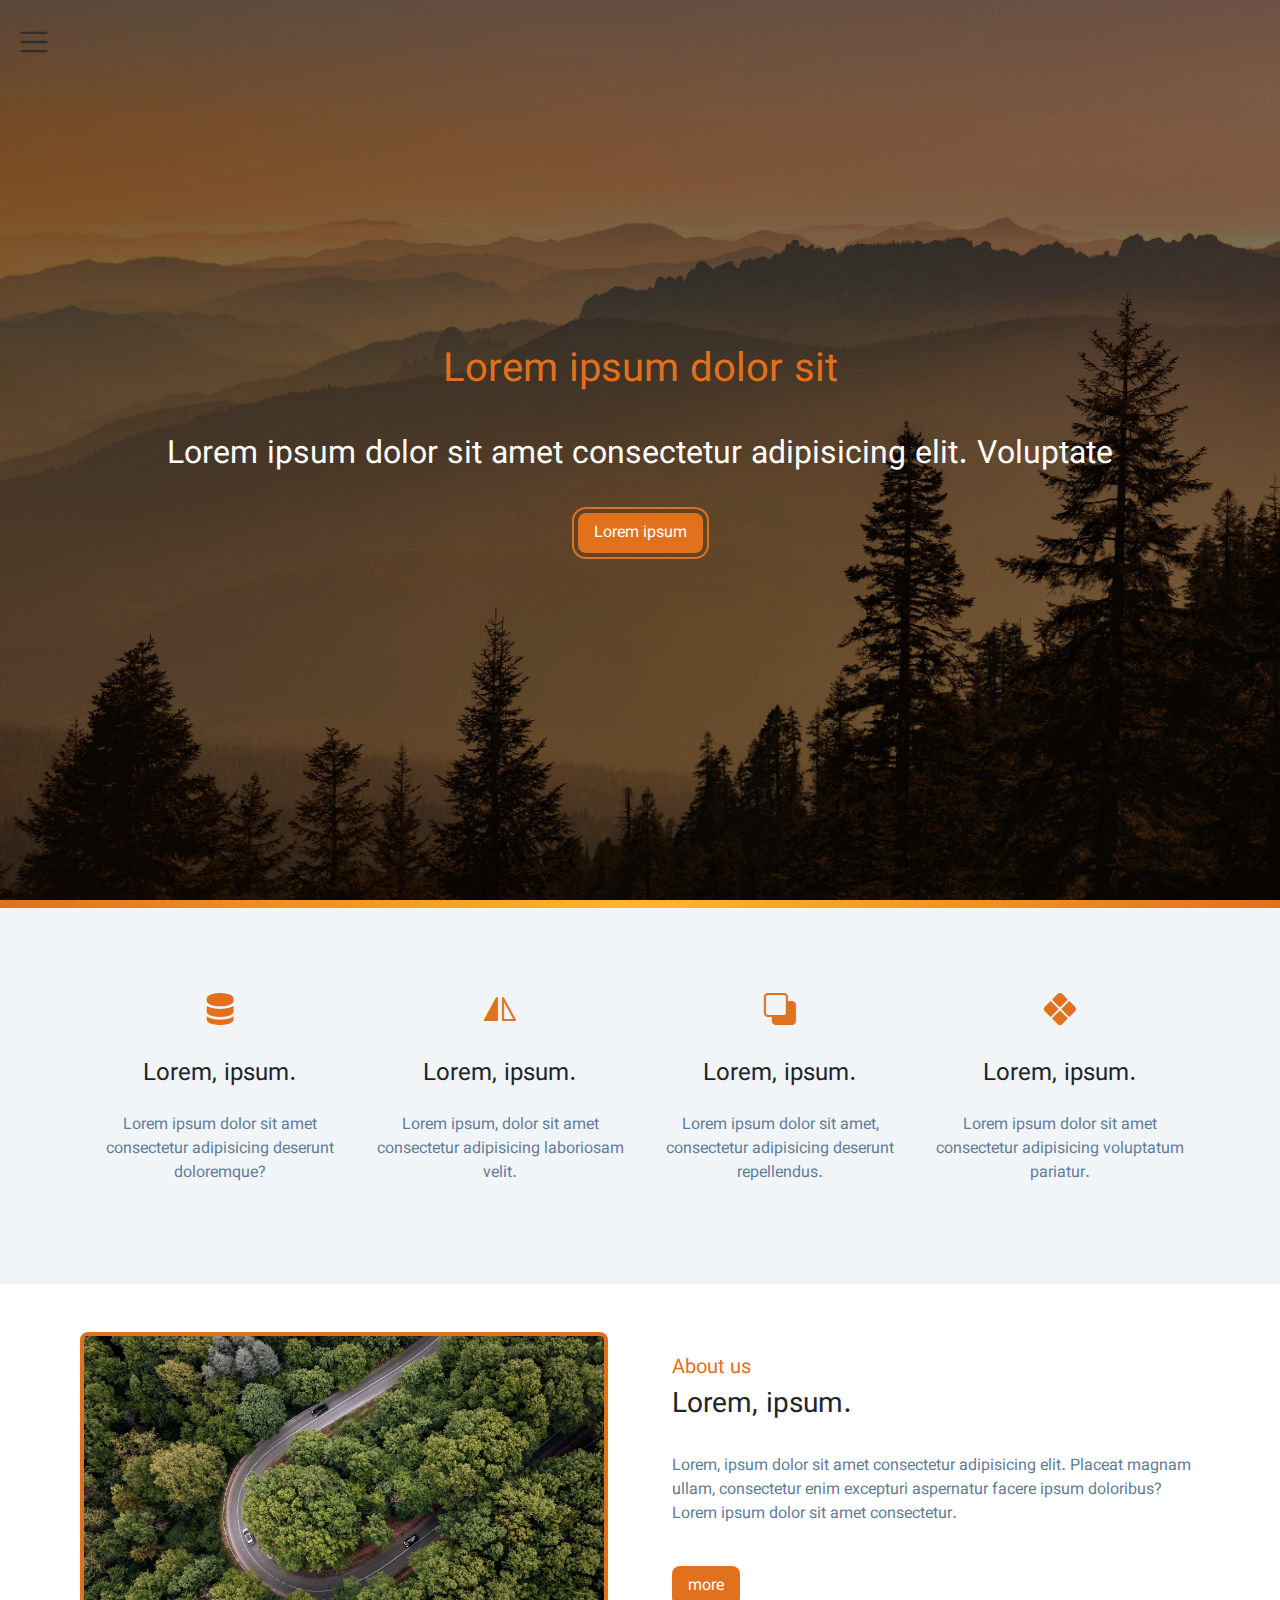
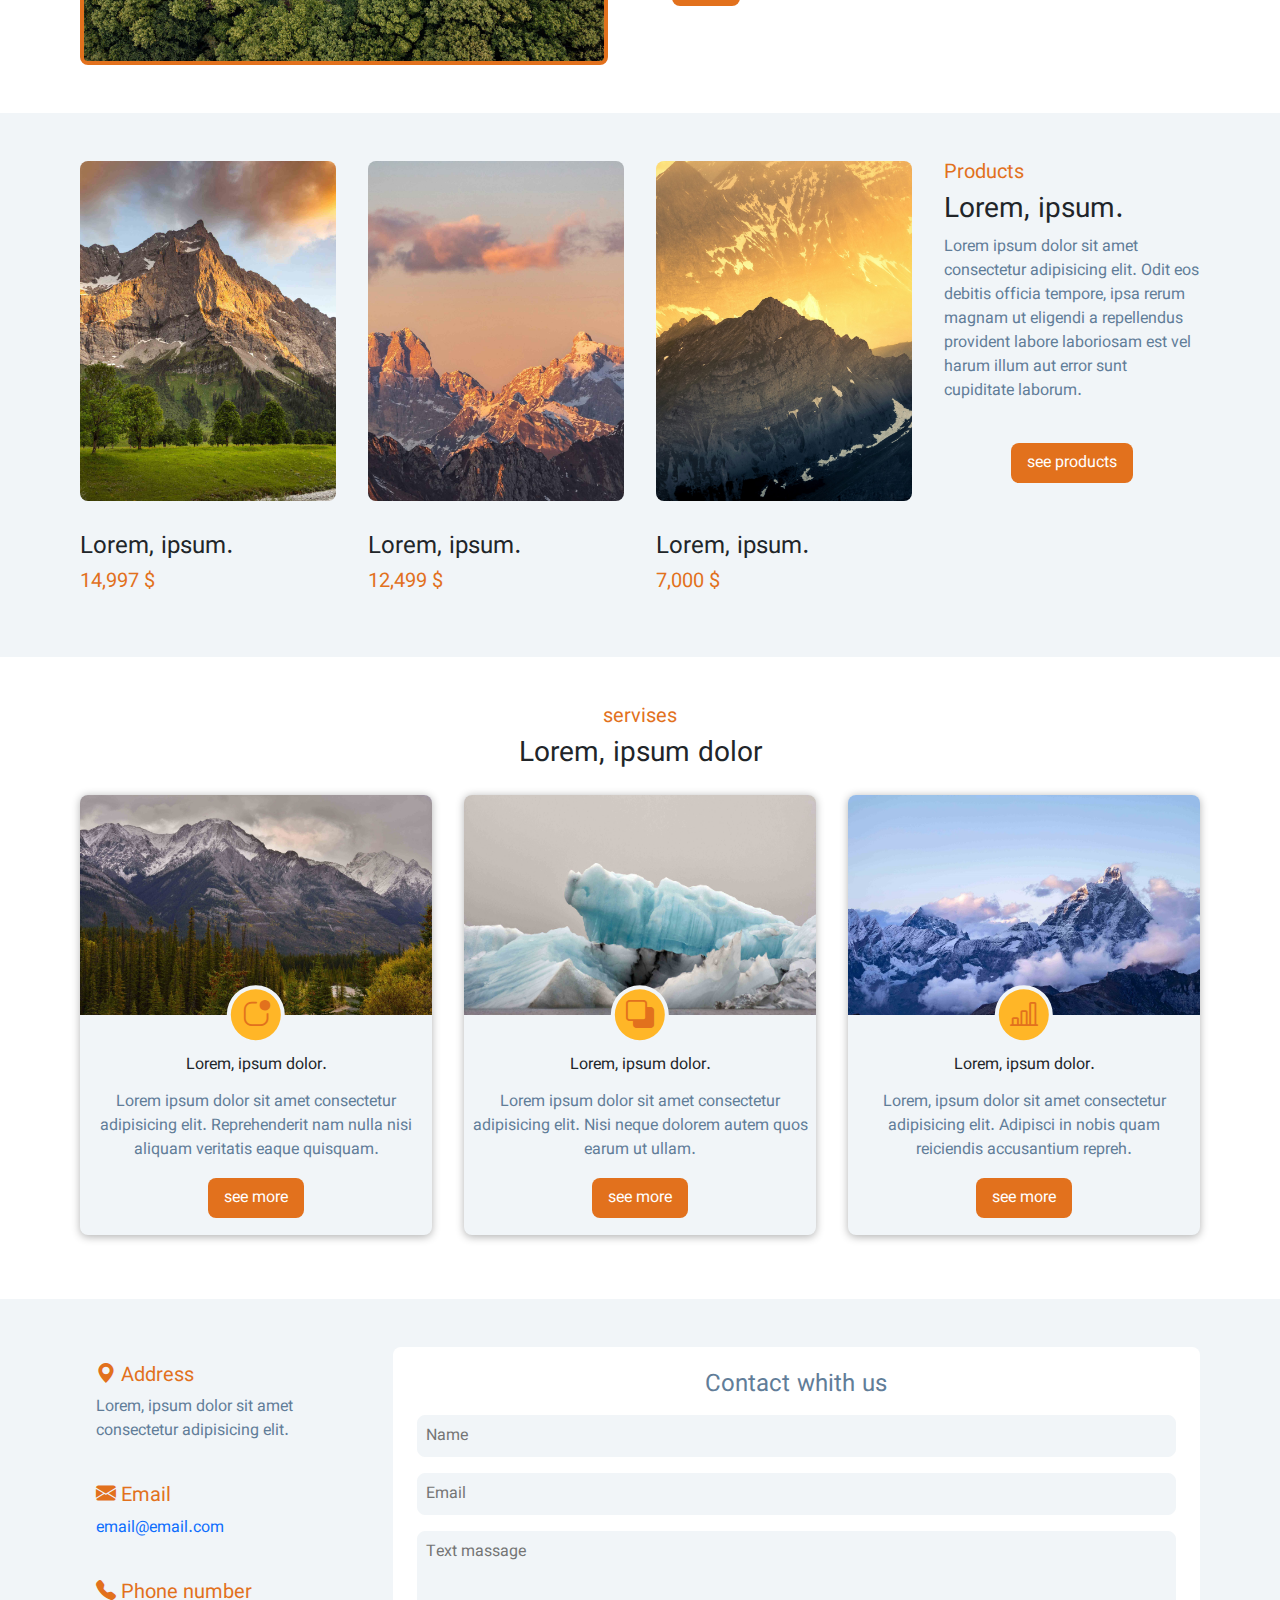
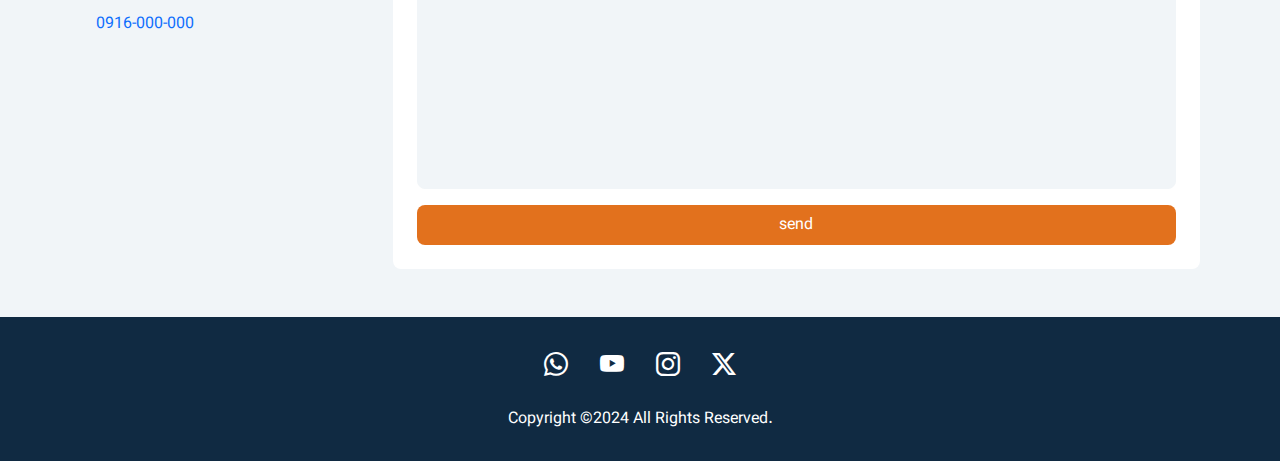
<file: index.html>
<!DOCTYPE html>
<html lang="en">
    <head>
        <meta charset="UTF-8" />
        <meta name="viewport" content="width=device-width, initial-scale=0.6" />
        <meta name="author" content="Hossein-Noor-Ramsis" />
        
        <title>Home</title>

        <link
            href="https://cdn.jsdelivr.net/npm/bootstrap@5.3.3/dist/css/bootstrap.min.css"
            rel="stylesheet"
            integrity="sha384-QWTKZyjpPEjISv5WaRU9OFeRpok6YctnYmDr5pNlyT2bRjXh0JMhjY6hW+ALEwIH"
            crossorigin="anonymous"
        />
        <link
            rel="stylesheet"
            href="https://cdn.jsdelivr.net/npm/bootstrap-icons@1.11.3/font/bootstrap-icons.min.css"
        />
        <link rel="stylesheet" href="Style/Scss/import.css" />
    </head>
    <body>
        <header>
            <section class="navbar">
                <nav class="">
                    <ul class="navbar-nav">
                        <li class="nav-item dropdown">
                            <span class="btn navbar-toggler-icon" data-bs-toggle="dropdown"> </span>
                            <ul class="dropdown-menu">
                                <li>
                                    <a href="index.html" class="dropdown-item nav-link">
                                        <i class="bi bi-house-fill"></i></i> Home
                                    </a>
                                </li>
                                <li>
                                    <a href="about.html" class="dropdown-item nav-link">
                                        <i class="bi bi-info-circle-fill"></i> About us
                                    </a>
                                </li>
                                <li>
                                    <a href="products.html" class="dropdown-item nav-link">
                                        <i class="bi bi-bag-check-fill"></i> Products
                                    </a>
                                </li>
                                <li>
                                    <a href="servises.html" class="dropdown-item nav-link">
                                        <i class="bi bi-box-seam-fill"></i> Servises
                                    </a>
                                </li>
                                <li>
                                    <a href="contact.html" class="dropdown-item nav-link">
                                        <i class="bi bi-chat-left-text-fill"></i> Contact whith us
                                    </a>
                                </li>
                            </ul>
                        </li>
                    </ul>
                </nav>
            </section>

            <section class="slider">
                <div class="content">
                    <h1>Lorem ipsum dolor sit</h1>
                    <h2>Lorem ipsum dolor sit amet consectetur adipisicing elit. Voluptate</h2>
                    <span><button class="">Lorem ipsum</button></span>
                </div>

                <div class="divider"></div>
            </section>
        </header>
        <main>
            <section class="items">
                <div class="item">
                    <i class="bi bi-server"></i>
                    <h4>Lorem, ipsum.</h4>
                    <p>Lorem ipsum dolor sit amet consectetur adipisicing deserunt doloremque?</p>
                </div>

                <div class="item">
                    <i class="bi bi-symmetry-vertical"></i>
                    <h4>Lorem, ipsum.</h4>
                    <p>Lorem ipsum, dolor sit amet consectetur adipisicing laboriosam velit.</p>
                </div>

                <div class="item">
                    <i class="bi bi-back"></i>
                    <h4>Lorem, ipsum.</h4>
                    <p>Lorem ipsum dolor sit amet, consectetur adipisicing deserunt repellendus.</p>
                </div>

                <div class="item">
                    <i class="bi bi-x-diamond-fill"></i>
                    <h4>Lorem, ipsum.</h4>
                    <p>Lorem ipsum dolor sit amet consectetur adipisicing voluptatum pariatur.</p>
                </div>
            </section>

            <section class="about">
                <div class="image">
                    <img src="./Source/Home/Image/about.jpg" alt="about-picture" />
                </div>
                <div class="content">
                    <br />
                    <h5>About us</h5>
                    <h3>Lorem, ipsum.</h3>
                    <br />
                    <p>
                        Lorem, ipsum dolor sit amet consectetur adipisicing elit. Placeat magnam
                        ullam, consectetur enim excepturi aspernatur facere ipsum doloribus?
                        <br />
                        Lorem ipsum dolor sit amet consectetur.
                    </p>
                    <br />
                    <a href="about.html"><button>more</button></a>
                </div>
            </section>

            <section class="products">
                <div class="product">
                    <div class="info">
                        <h5>Products</h5>
                        <h3>Lorem, ipsum.</h3>
                        <p>
                            Lorem ipsum dolor sit amet consectetur adipisicing elit. Odit eos
                            debitis officia tempore, ipsa rerum magnam ut eligendi a repellendus
                            provident labore laboriosam est vel harum illum aut error sunt
                            cupiditate laborum.
                        </p>
                        <br />
                        <a href="products.html"><button>see products</button></a>
                    </div>
                </div>

                <div class="product">
                    <div class="image">
                        <img src="./Source/Home/Image/product1 (Custom).jpg" alt="product1" />
                    </div>
                    <h4>Lorem, ipsum.</h4>
                    <h5>7,000 $</h5>
                    <br />
                </div>

                <div class="product">
                    <div class="image">
                        <img src="./Source/Home/Image/product2 (Custom).jpg" alt="product2" />
                    </div>
                    <h4>Lorem, ipsum.</h4>
                    <h5>12,499 $</h5>
                    <br />
                </div>

                <div class="product">
                    <div class="image">
                        <img src="./Source/Home/Image/product3 (Custom).jpg" alt="product3" />
                    </div>
                    <h4>Lorem, ipsum.</h4>
                    <h5>14,997 $</h5>
                    <br />
                </div>
            </section>

            <section class="servises">
                <div class="info">
                    <h5>servises</h5>
                    <h3>Lorem, ipsum dolor</h3>
                </div>

                <div class="pack">
                    <div class="servise">
                        <div>
                            <img src="./Source/Home/Image/servise1 (Custom).jpg" alt="servise1" />
                        </div>
                        <div>
                            <h6>Lorem, ipsum dolor.</h6>
                            <p>
                                Lorem ipsum dolor sit amet consectetur adipisicing elit.
                                Reprehenderit nam nulla nisi aliquam veritatis eaque quisquam.
                            </p>
                            <button>see more</button>
                            <span class="bi bi-app-indicator"></span>
                        </div>
                    </div>

                    <div class="servise">
                        <div>
                            <img src="./Source/Home/Image/servise2 (Custom).jpg" alt="servise2" />
                        </div>
                        <div>
                            <h6>Lorem, ipsum dolor.</h6>
                            <p>
                                Lorem ipsum dolor sit amet consectetur adipisicing elit. Nisi neque
                                dolorem autem quos earum ut ullam.
                            </p>
                            <button>see more</button>
                            <span class="bi bi-back"></span>
                        </div>
                    </div>

                    <div class="servise">
                        <div>
                            <img src="./Source/Home/Image/servise3 (Custom).jpg" alt="servise3" />
                        </div>
                        <div>
                            <h6>Lorem, ipsum dolor.</h6>
                            <p>
                                Lorem, ipsum dolor sit amet consectetur adipisicing elit. Adipisci
                                in nobis quam reiciendis accusantium repreh.
                            </p>
                            <button>see more</button>
                            <span class="bi bi-bar-chart-line"></span>
                        </div>
                    </div>
                </div>
            </section>

            <section class="contact">
                <div class="info">
                    <div>
                        <h5><i class="bi bi-geo-alt-fill"> </i>Address</h5>
                        <p>Lorem, ipsum dolor sit amet consectetur adipisicing elit.</p>
                        <br />
                    </div>
                    <div>
                        <h5><i class="bi bi-envelope-fill"> </i>Email</h5>
                        <p><a href="mailto:email@email.com">email@email.com</a></p>
                        <br />
                    </div>
                    <div>
                        <h5><i class="bi bi-telephone-fill"> </i>Phone number</h5>
                        <p><a href="tel:0916-000-000">0916-000-000</a></p>
                        <br />
                    </div>
                </div>

                <div class="massage">
                    <h4>Contact whith us</h4>
                    <input type="text" placeholder="Name" />
                    <input type="email" placeholder="Email" />
                    <textarea
                        name=""
                        id=""
                        cols="30"
                        rows="10"
                        placeholder="Text massage"
                    ></textarea>
                    <input id="button" type="submit" value="send" />
                </div>
            </section>
        </main>
        <footer>
            <section class="center">
                <div class="social-media">
                    <a href=""><i class="bi bi-whatsapp"></i></a>
                    <a href=""> <i class="bi bi-youtube"></i></a>
                    <a href=""> <i class="bi bi-instagram"></i></a>
                    <a href=""> <i class="bi bi-twitter-x"></i></a>
                </div>

                <div class="copy-right"><h6>Copyright ©2024 All Rights Reserved.</h6></div>
            </section>
        </footer>
        <script
            src="https://cdn.jsdelivr.net/npm/bootstrap@5.3.3/dist/js/bootstrap.bundle.min.js"
            integrity="sha384-YvpcrYf0tY3lHB60NNkmXc5s9fDVZLESaAA55NDzOxhy9GkcIdslK1eN7N6jIeHz"
            crossorigin="anonymous"
        ></script>
        <script src="./JavaScript/Home/script.js"></script>
    </body>
</html>
</file>
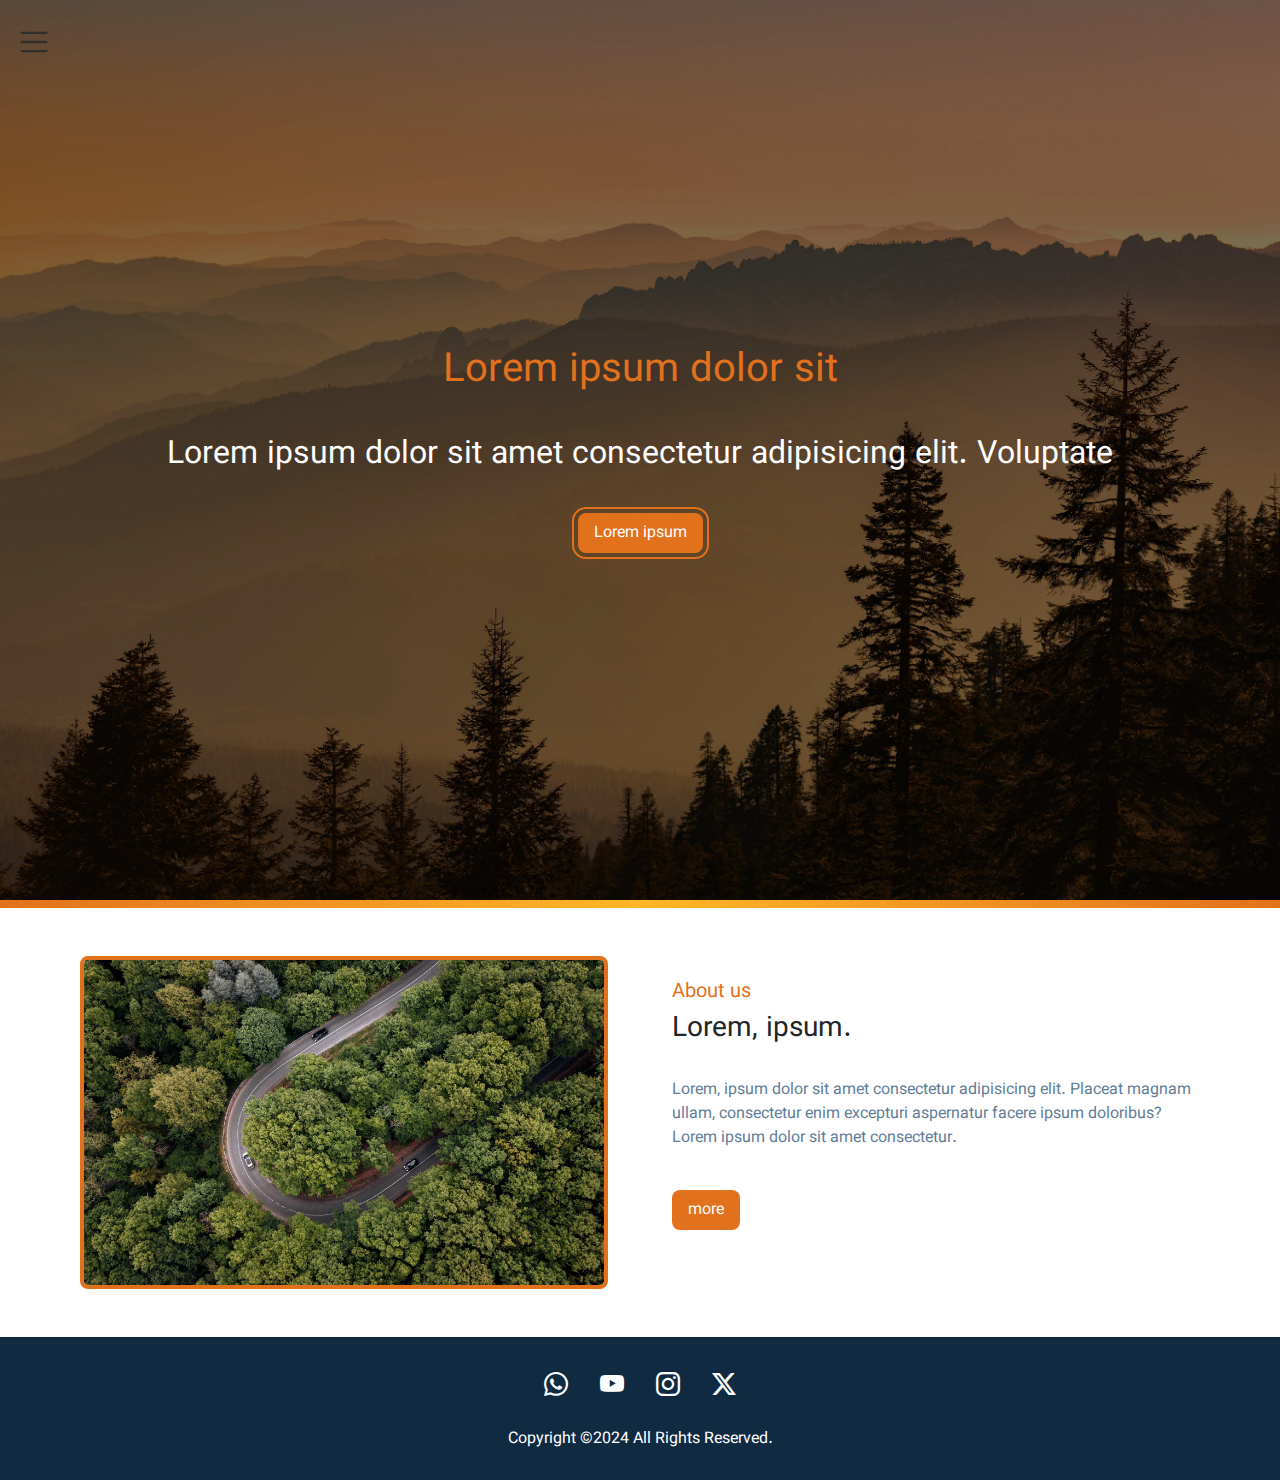
<file: about.html>
<!DOCTYPE html>
<html lang="en">
    <head>
        <meta charset="UTF-8" />
        <meta name="viewport" content="width=device-width, initial-scale=0.6, user-scalable=0" />
        <title>About</title>

        <link
            href="https://cdn.jsdelivr.net/npm/bootstrap@5.3.3/dist/css/bootstrap.min.css"
            rel="stylesheet"
            integrity="sha384-QWTKZyjpPEjISv5WaRU9OFeRpok6YctnYmDr5pNlyT2bRjXh0JMhjY6hW+ALEwIH"
            crossorigin="anonymous"
        />
        <link
            rel="stylesheet"
            href="https://cdn.jsdelivr.net/npm/bootstrap-icons@1.11.3/font/bootstrap-icons.min.css"
        />
        <link rel="stylesheet" href="Style/Scss/import.css" />
    </head>
    <body>
        <header>
            <section class="navbar">
                <nav class="">
                    <ul class="navbar-nav">
                        <li class="nav-item dropdown">
                            <span class="btn navbar-toggler-icon" data-bs-toggle="dropdown"> </span>
                            <ul class="dropdown-menu">
                                <li>
                                    <a href="index.html" class="dropdown-item nav-link">
                                        <i class="bi bi-house-fill"></i></i> Home
                                    </a>
                                </li>
                                <li>
                                    <a href="about.html" class="dropdown-item nav-link">
                                        <i class="bi bi-info-circle-fill"></i> About us
                                    </a>
                                </li>
                                <li>
                                    <a href="products.html" class="dropdown-item nav-link">
                                        <i class="bi bi-bag-check-fill"></i> Products
                                    </a>
                                </li>
                                <li>
                                    <a href="servises.html" class="dropdown-item nav-link">
                                        <i class="bi bi-box-seam-fill"></i> Servises
                                    </a>
                                </li>
                                <li>
                                    <a href="contact.html" class="dropdown-item nav-link">
                                        <i class="bi bi-chat-left-text-fill"></i> Contact whith us
                                    </a>
                                </li>
                            </ul>
                        </li>
                    </ul>
                </nav>
            </section>

            <section class="slider">
                <div class="content">
                    <h1>Lorem ipsum dolor sit</h1>
                    <h2>Lorem ipsum dolor sit amet consectetur adipisicing elit. Voluptate</h2>
                    <span><button class="">Lorem ipsum</button></span>
                </div>

                <div class="divider"></div>
            </section>
        </header>
        <main>
            <section class="about">
                <div class="image">
                    <img src="./Source/Home/Image/about.jpg" alt="about-picture" />
                </div>
                <div class="content">
                    <br />
                    <h5>About us</h5>
                    <h3>Lorem, ipsum.</h3>
                    <br />
                    <p>
                        Lorem, ipsum dolor sit amet consectetur adipisicing elit. Placeat magnam
                        ullam, consectetur enim excepturi aspernatur facere ipsum doloribus?
                        <br />
                        Lorem ipsum dolor sit amet consectetur.
                    </p>
                    <br />
                    <a href="about.html"><button>more</button></a>
                </div>
            </section>
        </main>
        <footer>
            <section class="center">
                <div class="social-media">
                    <a href=""><i class="bi bi-whatsapp"></i></a>
                    <a href=""> <i class="bi bi-youtube"></i></a>
                    <a href=""> <i class="bi bi-instagram"></i></a>
                    <a href=""> <i class="bi bi-twitter-x"></i></a>
                </div>

                <div class="copy-right"><h6>Copyright ©2024 All Rights Reserved.</h6></div>
            </section>
        </footer>
        <script
            src="https://cdn.jsdelivr.net/npm/bootstrap@5.3.3/dist/js/bootstrap.bundle.min.js"
            integrity="sha384-YvpcrYf0tY3lHB60NNkmXc5s9fDVZLESaAA55NDzOxhy9GkcIdslK1eN7N6jIeHz"
            crossorigin="anonymous"
        ></script>
        <script src="./JavaScript/Home/script.js"></script>
    </body>
</html>
</file>
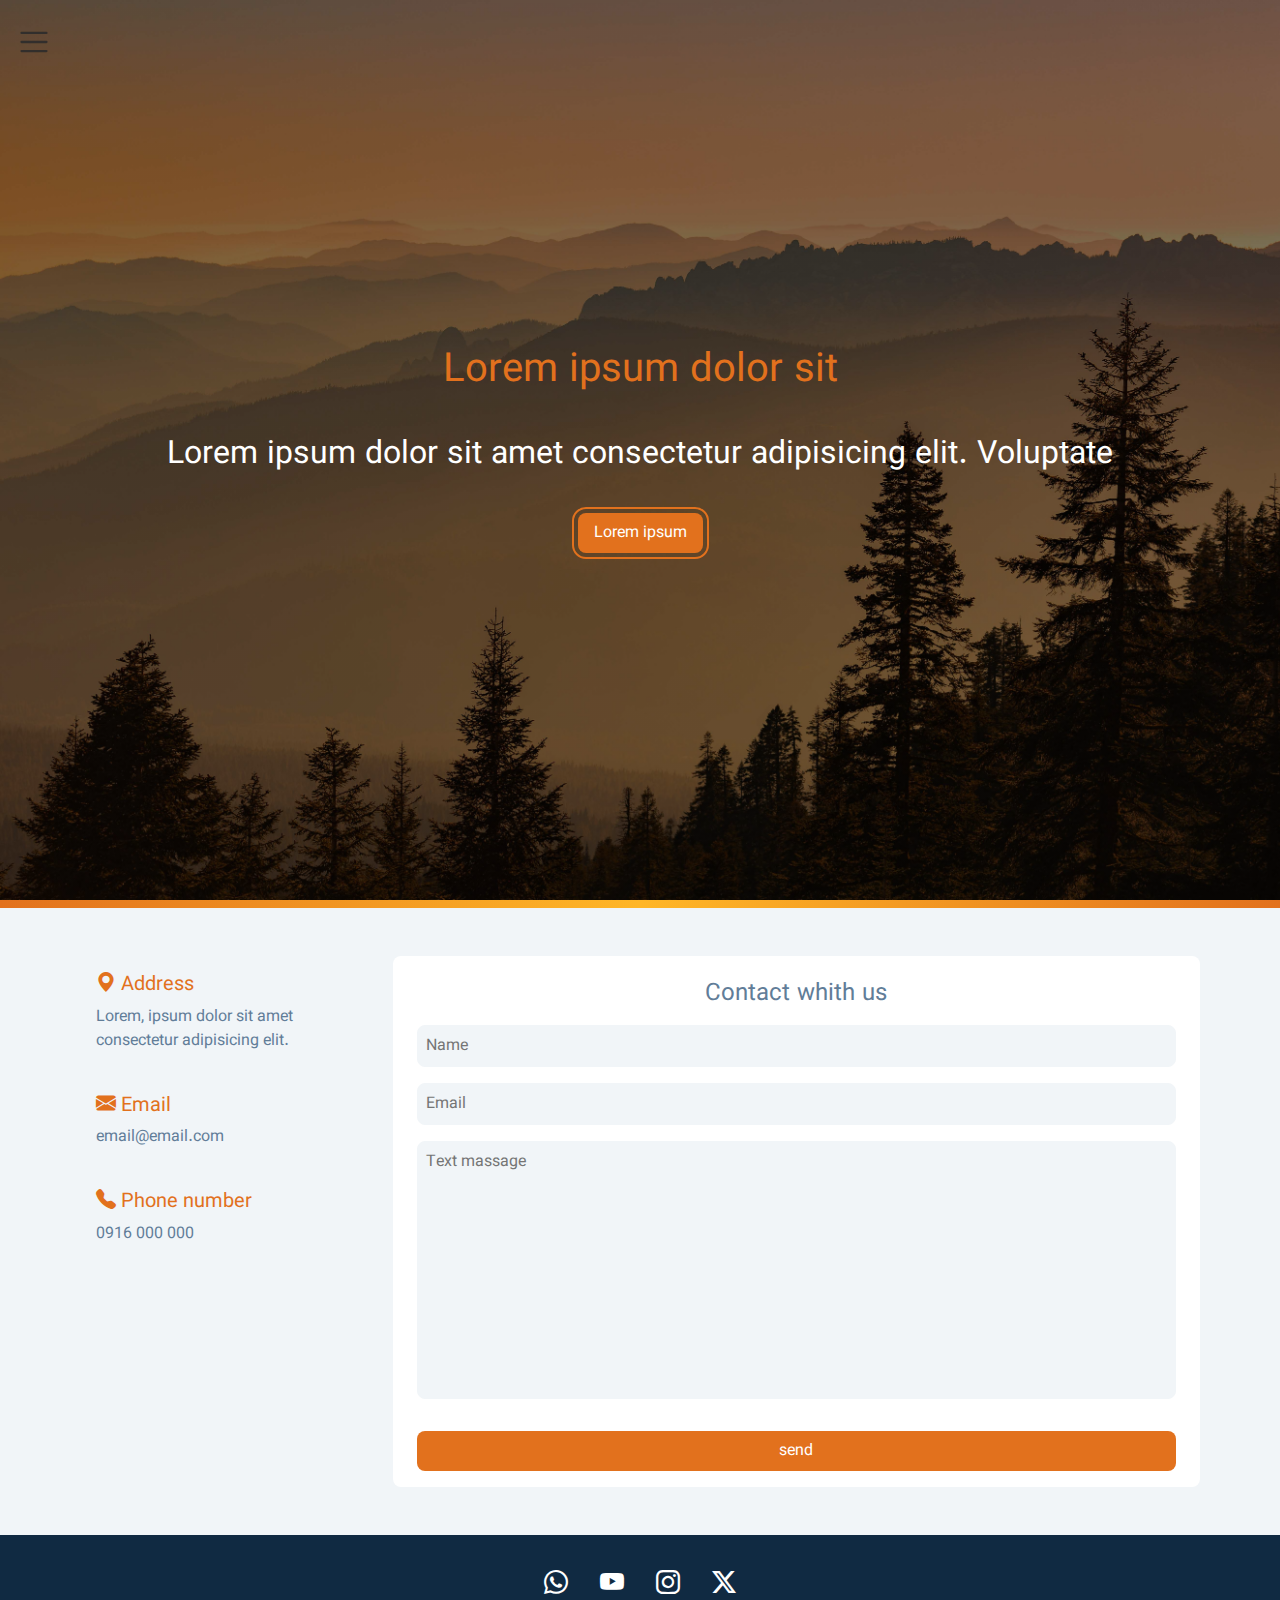
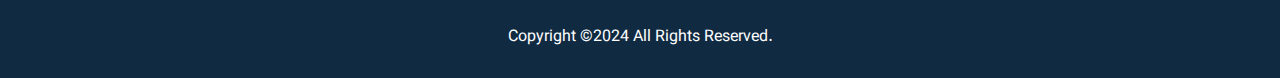
<file: contact.html>
<!DOCTYPE html>
<html lang="en">
    <head>
        <meta charset="UTF-8" />
        <meta name="viewport" content="width=device-width, initial-scale=0.6, user-scalable=0" />
        <title>Contact</title>

        <link
            href="https://cdn.jsdelivr.net/npm/bootstrap@5.3.3/dist/css/bootstrap.min.css"
            rel="stylesheet"
            integrity="sha384-QWTKZyjpPEjISv5WaRU9OFeRpok6YctnYmDr5pNlyT2bRjXh0JMhjY6hW+ALEwIH"
            crossorigin="anonymous"
        />
        <link
            rel="stylesheet"
            href="https://cdn.jsdelivr.net/npm/bootstrap-icons@1.11.3/font/bootstrap-icons.min.css"
        />
        <link rel="stylesheet" href="Style/Scss/import.css" />
    </head>
    <body>
        <header>
            <section class="navbar">
                <nav class="">
                    <ul class="navbar-nav">
                        <li class="nav-item dropdown">
                            <span class="btn navbar-toggler-icon" data-bs-toggle="dropdown"> </span>
                            <ul class="dropdown-menu">
                                <li>
                                    <a href="index.html" class="dropdown-item nav-link">
                                        <i class="bi bi-house-fill"></i></i> Home
                                    </a>
                                </li>
                                <li>
                                    <a href="about.html" class="dropdown-item nav-link">
                                        <i class="bi bi-info-circle-fill"></i> About us
                                    </a>
                                </li>
                                <li>
                                    <a href="products.html" class="dropdown-item nav-link">
                                        <i class="bi bi-bag-check-fill"></i> Products
                                    </a>
                                </li>
                                <li>
                                    <a href="servises.html" class="dropdown-item nav-link">
                                        <i class="bi bi-box-seam-fill"></i> Servises
                                    </a>
                                </li>
                                <li>
                                    <a href="contact.html" class="dropdown-item nav-link">
                                        <i class="bi bi-chat-left-text-fill"></i> Contact whith us
                                    </a>
                                </li>
                            </ul>
                        </li>
                    </ul>
                </nav>
            </section>
            <section class="slider">
                <div class="content">
                    <h1>Lorem ipsum dolor sit</h1>
                    <h2>Lorem ipsum dolor sit amet consectetur adipisicing elit. Voluptate</h2>
                    <span><button class="">Lorem ipsum</button></span>
                </div>

                <div class="divider"></div>
            </section>
        </header>
        <main>
            <section class="contact">
                <div class="info">
                    <div>
                        <h5><i class="bi bi-geo-alt-fill"> </i>Address</h5>
                        <p>Lorem, ipsum dolor sit amet consectetur adipisicing elit.</p>
                        <br />
                    </div>
                    <div>
                        <h5><i class="bi bi-envelope-fill"> </i>Email</h5>
                        <p>email@email.com</p>
                        <br />
                    </div>
                    <div>
                        <h5><i class="bi bi-telephone-fill"> </i>Phone number</h5>
                        <p>0916 000 000</p>
                        <br />
                    </div>
                </div>

                <div class="massage">
                    <h4>Contact whith us</h4>
                    <input type="text" placeholder="Name" />
                    <input type="email" placeholder="Email" />
                    <textarea
                        name=""
                        id=""
                        cols="30"
                        rows="10"
                        placeholder="Text massage"
                    ></textarea>
                    <button>send</button>
                </div>
            </section>
        </main>
        <footer>
            <section class="center">
                <div class="social-media">
                    <a href=""><i class="bi bi-whatsapp"></i></a>
                    <a href=""> <i class="bi bi-youtube"></i></a>
                    <a href=""> <i class="bi bi-instagram"></i></a>
                    <a href=""> <i class="bi bi-twitter-x"></i></a>
                </div>

                <div class="copy-right"><h6>Copyright ©2024 All Rights Reserved.</h6></div>
            </section>
        </footer>
    </body>
    <script
        src="https://cdn.jsdelivr.net/npm/bootstrap@5.3.3/dist/js/bootstrap.bundle.min.js"
        integrity="sha384-YvpcrYf0tY3lHB60NNkmXc5s9fDVZLESaAA55NDzOxhy9GkcIdslK1eN7N6jIeHz"
        crossorigin="anonymous"
    ></script>
    <script src="./JavaScript/Home/script.js"></script>
</html>
</file>
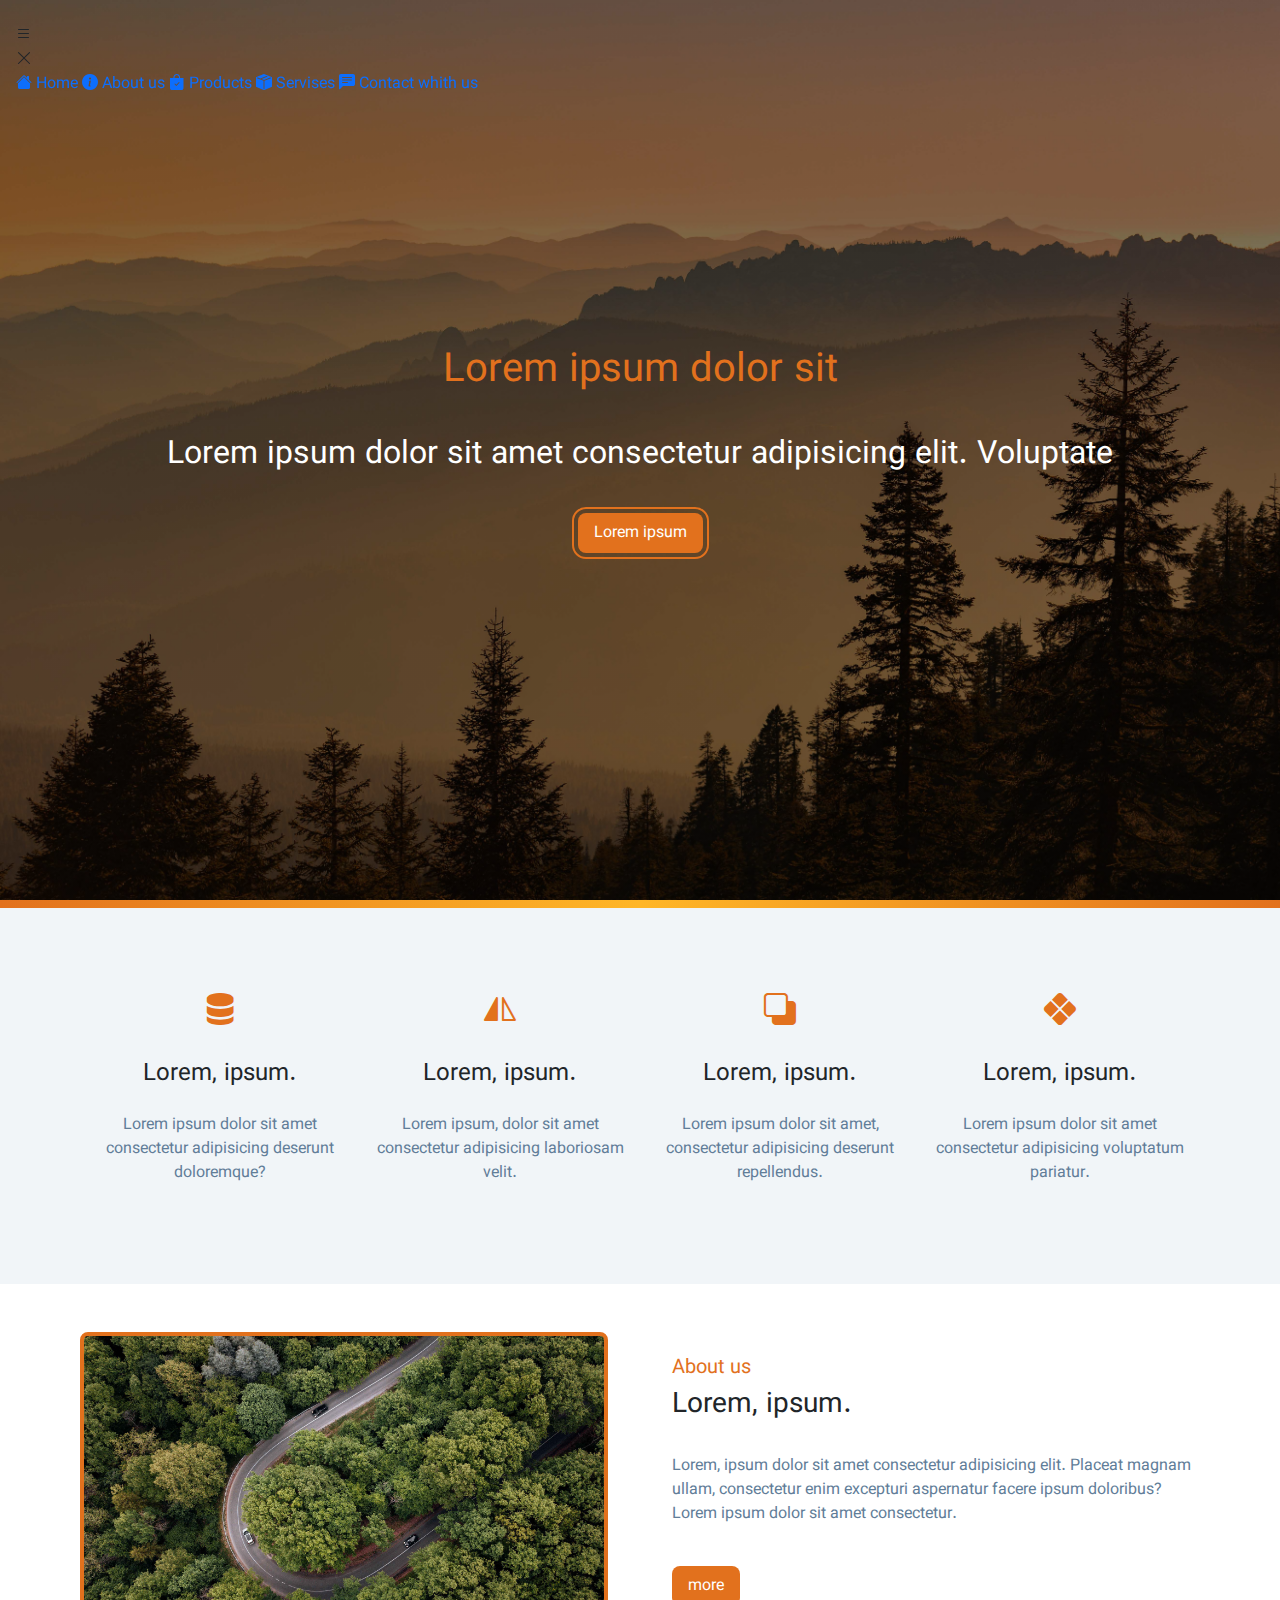
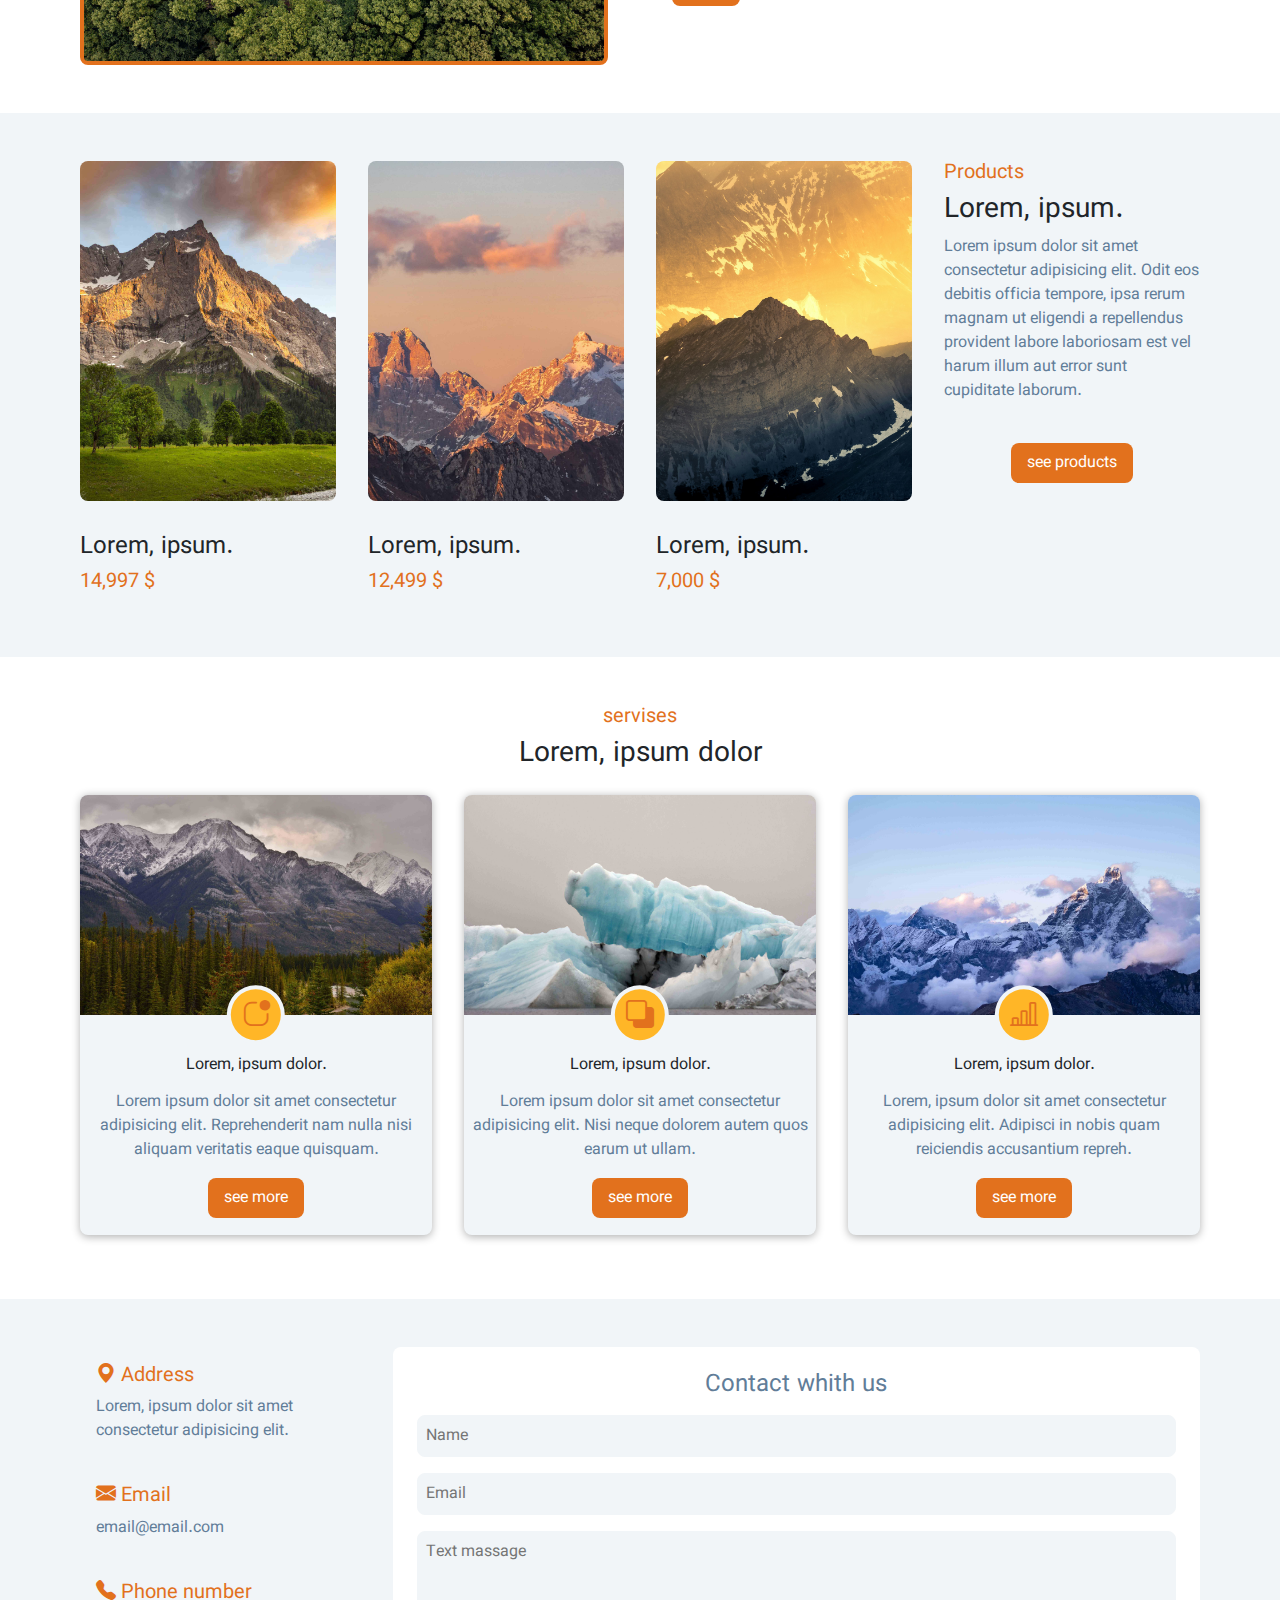
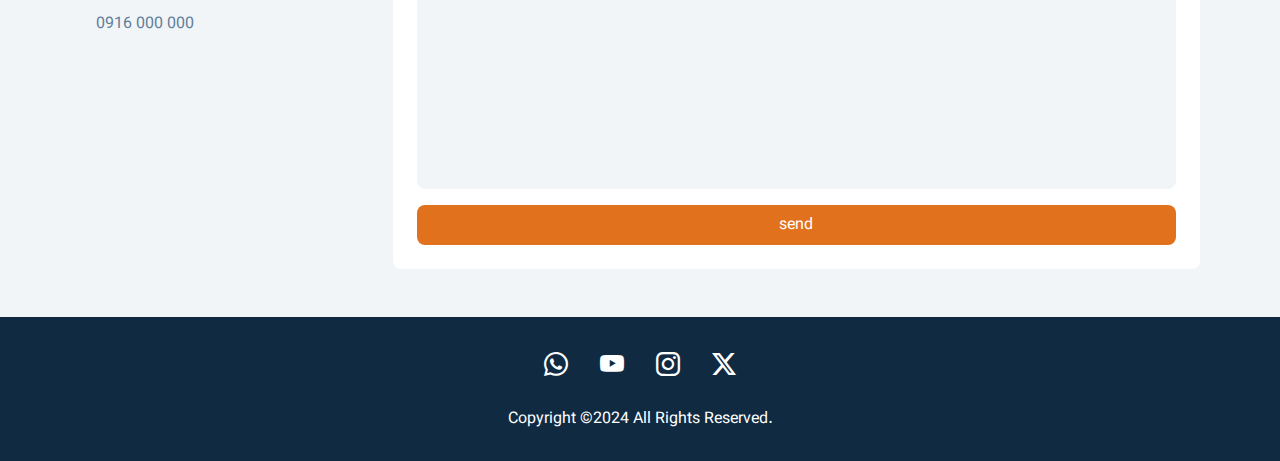
<file: home.html>
<!DOCTYPE html>
<html lang="en">
    <head>
        <meta charset="UTF-8" />
        <meta name="viewport" content="width=device-width, initial-scale=1.0" />
        <title>Home</title>

        <link
            href="https://cdn.jsdelivr.net/npm/bootstrap@5.3.3/dist/css/bootstrap.min.css"
            rel="stylesheet"
            integrity="sha384-QWTKZyjpPEjISv5WaRU9OFeRpok6YctnYmDr5pNlyT2bRjXh0JMhjY6hW+ALEwIH"
            crossorigin="anonymous"
        />
        <link
            rel="stylesheet"
            href="https://cdn.jsdelivr.net/npm/bootstrap-icons@1.11.3/font/bootstrap-icons.min.css"
        />
        <link rel="stylesheet" href="Style/Scss/import.css" />
    </head>
    <body>
        <header>
            <section class="navbar">
                <div class="list">
                    <i class="nav-btn bi bi-list"></i>
                </div>

                <nav class="hidden">
                    <div>
                        <div class="close"><i class="bi bi-x-lg"></i></div>
                        <a href="#"
                            ><span><i class="bi bi-house-fill"></i> Home</span></a
                        >
                        <a href="about.html"
                            ><span><i class="bi bi-info-circle-fill"></i> About us</span></a
                        >
                        <a href="products.html"
                            ><span><i class="bi bi-bag-check-fill"></i> Products</span></a
                        >
                        <a href="servises.html"
                            ><span><i class="bi bi-box-seam-fill"></i> Servises</span></a
                        >
                        <a href="contact.html"
                            ><span
                                ><i class="bi bi-chat-left-text-fill"></i> Contact whith us</span
                            ></a
                        >
                    </div>
                </nav>
            </section>

            <section class="slider">
                <div class="content">
                    <h1>Lorem ipsum dolor sit</h1>
                    <h2>Lorem ipsum dolor sit amet consectetur adipisicing elit. Voluptate</h2>
                    <span><button class="">Lorem ipsum</button></span>
                </div>

                <div class="divider"></div>
            </section>
        </header>
        <main>
            <section class="items">
                <div class="item">
                    <i class="bi bi-server"></i>
                    <h4>Lorem, ipsum.</h4>
                    <p>Lorem ipsum dolor sit amet consectetur adipisicing deserunt doloremque?</p>
                </div>

                <div class="item">
                    <i class="bi bi-symmetry-vertical"></i>
                    <h4>Lorem, ipsum.</h4>
                    <p>Lorem ipsum, dolor sit amet consectetur adipisicing laboriosam velit.</p>
                </div>

                <div class="item">
                    <i class="bi bi-back"></i>
                    <h4>Lorem, ipsum.</h4>
                    <p>Lorem ipsum dolor sit amet, consectetur adipisicing deserunt repellendus.</p>
                </div>

                <div class="item">
                    <i class="bi bi-x-diamond-fill"></i>
                    <h4>Lorem, ipsum.</h4>
                    <p>Lorem ipsum dolor sit amet consectetur adipisicing voluptatum pariatur.</p>
                </div>
            </section>

            <section class="about">
                <div class="image">
                    <img src="./Source/Home/Image/about.jpg" alt="about-picture" />
                </div>
                <div class="content">
                    <br />
                    <h5>About us</h5>
                    <h3>Lorem, ipsum.</h3>
                    <br />
                    <p>
                        Lorem, ipsum dolor sit amet consectetur adipisicing elit. Placeat magnam
                        ullam, consectetur enim excepturi aspernatur facere ipsum doloribus?
                        <br />
                        Lorem ipsum dolor sit amet consectetur.
                    </p>
                    <br />
                    <a href="about.html"><button>more</button></a>
                </div>
            </section>

            <section class="products">
                <div class="product">
                    <div class="info">
                        <h5>Products</h5>
                        <h3>Lorem, ipsum.</h3>
                        <p>
                            Lorem ipsum dolor sit amet consectetur adipisicing elit. Odit eos
                            debitis officia tempore, ipsa rerum magnam ut eligendi a repellendus
                            provident labore laboriosam est vel harum illum aut error sunt
                            cupiditate laborum.
                        </p>
                        <br />
                        <a href="products.html"><button>see products</button></a>
                    </div>
                </div>

                <div class="product">
                    <div class="image">
                        <img src="./Source/Home/Image/product1 (Custom).jpg" alt="product1" />
                    </div>
                    <h4>Lorem, ipsum.</h4>
                    <h5>7,000 $</h5>
                    <br />
                </div>

                <div class="product">
                    <div class="image">
                        <img src="./Source/Home/Image/product2 (Custom).jpg" alt="product2" />
                    </div>
                    <h4>Lorem, ipsum.</h4>
                    <h5>12,499 $</h5>
                    <br />
                </div>

                <div class="product">
                    <div class="image">
                        <img src="./Source/Home/Image/product3 (Custom).jpg" alt="product3" />
                    </div>
                    <h4>Lorem, ipsum.</h4>
                    <h5>14,997 $</h5>
                    <br />
                </div>
            </section>

            <section class="servises">
                <div class="info">
                    <h5>servises</h5>
                    <h3>Lorem, ipsum dolor</h3>
                </div>

                <div class="pack">
                    <div class="servise">
                        <div>
                            <img src="./Source/Home/Image/servise1 (Custom).jpg" alt="servise1" />
                        </div>
                        <div>
                            <h6>Lorem, ipsum dolor.</h6>
                            <p>
                                Lorem ipsum dolor sit amet consectetur adipisicing elit.
                                Reprehenderit nam nulla nisi aliquam veritatis eaque quisquam.
                            </p>
                            <button>see more</button>
                            <span class="bi bi-app-indicator"></span>
                        </div>
                    </div>

                    <div class="servise">
                        <div>
                            <img src="./Source/Home/Image/servise2 (Custom).jpg" alt="servise2" />
                        </div>
                        <div>
                            <h6>Lorem, ipsum dolor.</h6>
                            <p>
                                Lorem ipsum dolor sit amet consectetur adipisicing elit. Nisi neque
                                dolorem autem quos earum ut ullam.
                            </p>
                            <button>see more</button>
                            <span class="bi bi-back"></span>
                        </div>
                    </div>

                    <div class="servise">
                        <div>
                            <img src="./Source/Home/Image/servise3 (Custom).jpg" alt="servise3" />
                        </div>
                        <div>
                            <h6>Lorem, ipsum dolor.</h6>
                            <p>
                                Lorem, ipsum dolor sit amet consectetur adipisicing elit. Adipisci
                                in nobis quam reiciendis accusantium repreh.
                            </p>
                            <button>see more</button>
                            <span class="bi bi-bar-chart-line"></span>
                        </div>
                    </div>
                </div>
            </section>

            <section class="contact">
                <div class="info">
                    <div>
                        <h5><i class="bi bi-geo-alt-fill"> </i>Address</h5>
                        <p>Lorem, ipsum dolor sit amet consectetur adipisicing elit.</p>
                        <br />
                    </div>
                    <div>
                        <h5><i class="bi bi-envelope-fill"> </i>Email</h5>
                        <p>email@email.com</p>
                        <br />
                    </div>
                    <div>
                        <h5><i class="bi bi-telephone-fill"> </i>Phone number</h5>
                        <p>0916 000 000</p>
                        <br />
                    </div>
                </div>

                <div class="massage">
                    <h4>Contact whith us</h4>
                    <input type="text" placeholder="Name" />
                    <input type="email" placeholder="Email" />
                    <textarea
                        name=""
                        id=""
                        cols="30"
                        rows="10"
                        placeholder="Text massage"
                    ></textarea>
                    <input id="button" type="submit" value="send" />
                </div>
            </section>
        </main>
        <footer>
            <section class="center">
                <div class="social-media">
                    <a href=""><i class="bi bi-whatsapp"></i></a>
                    <a href=""> <i class="bi bi-youtube"></i></a>
                    <a href=""> <i class="bi bi-instagram"></i></a>
                    <a href=""> <i class="bi bi-twitter-x"></i></a>
                </div>

                <div class="copy-right"><h6>Copyright ©2024 All Rights Reserved.</h6></div>
            </section>
        </footer>
        <script
            src="https://cdn.jsdelivr.net/npm/bootstrap@5.3.3/dist/js/bootstrap.bundle.min.js"
            integrity="sha384-YvpcrYf0tY3lHB60NNkmXc5s9fDVZLESaAA55NDzOxhy9GkcIdslK1eN7N6jIeHz"
            crossorigin="anonymous"
        ></script>
        <script src="./JavaScript/Home/script.js"></script>
    </body>
</html>
</file>
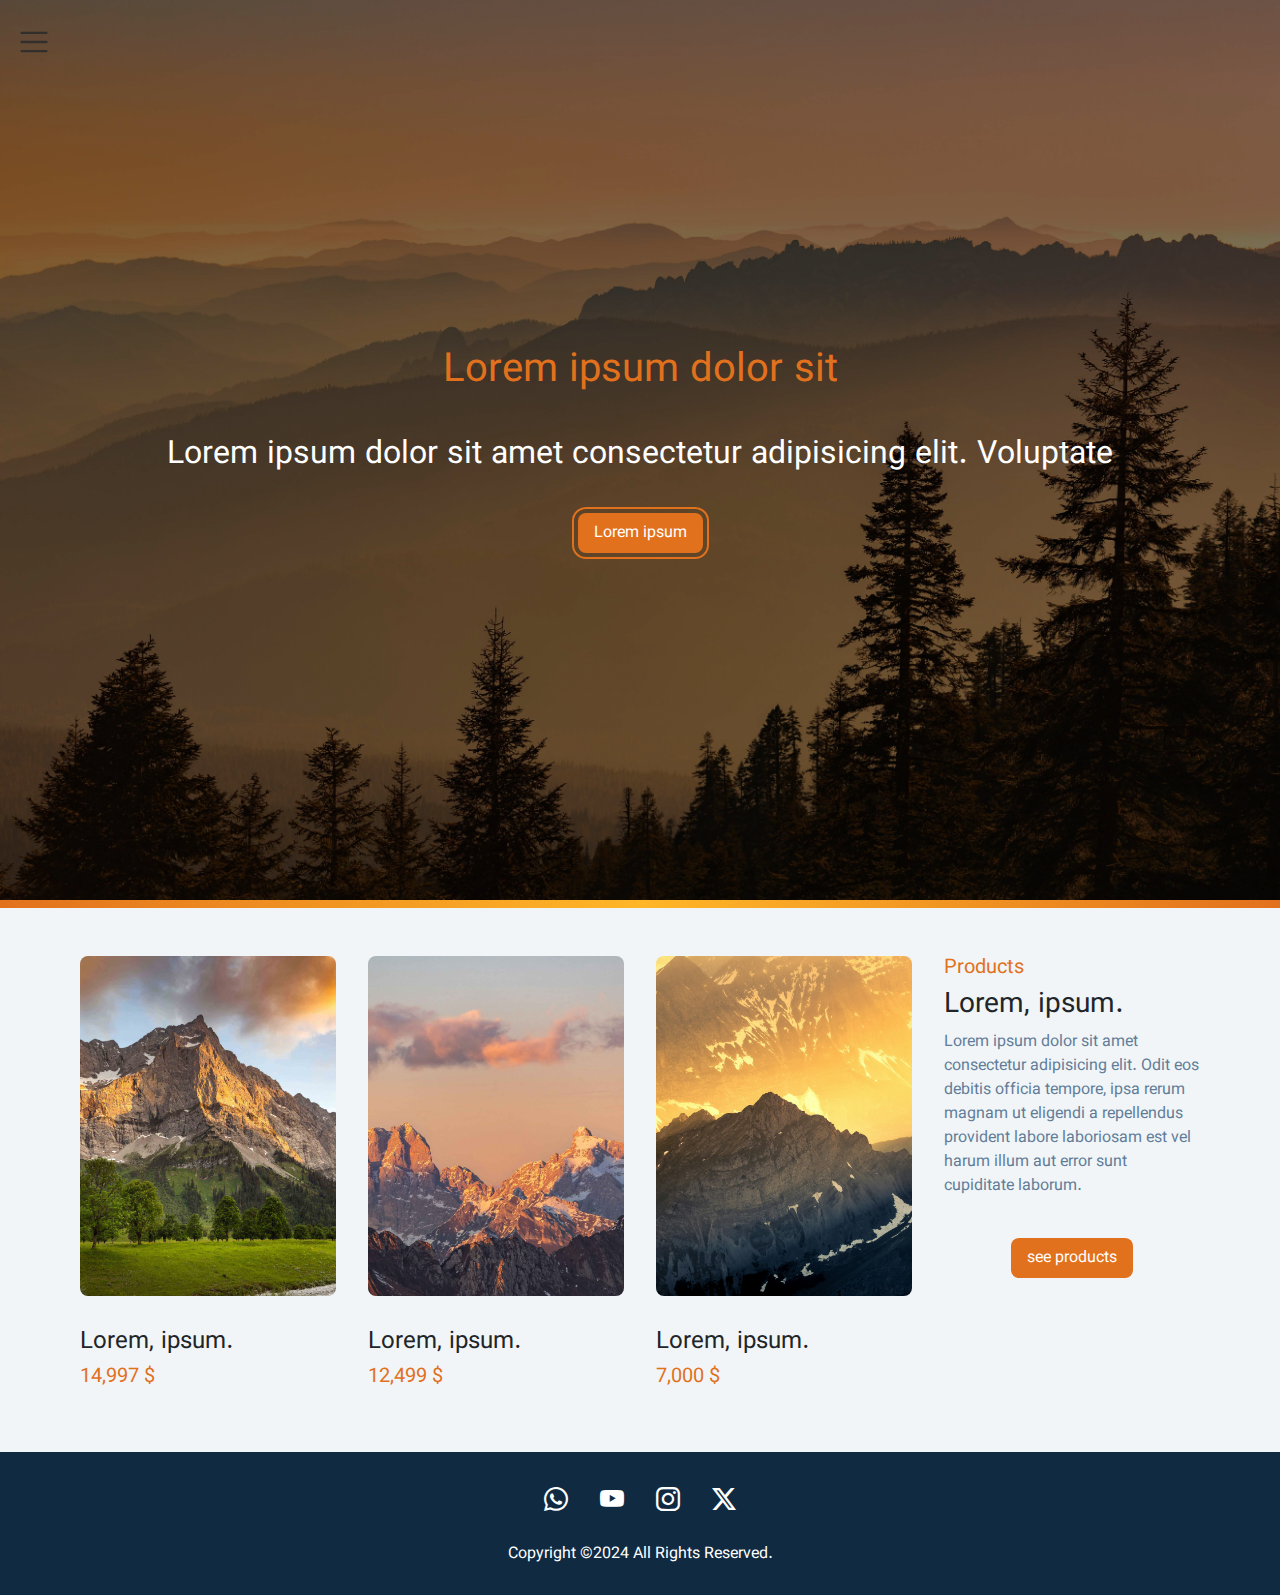
<file: products.html>
<!DOCTYPE html>
<html lang="en">
    <head>
        <meta charset="UTF-8" />
        <meta name="viewport" content="width=device-width, initial-scale=1.0" />
        <title>Products</title>

        <link
            href="https://cdn.jsdelivr.net/npm/bootstrap@5.3.3/dist/css/bootstrap.min.css"
            rel="stylesheet"
            integrity="sha384-QWTKZyjpPEjISv5WaRU9OFeRpok6YctnYmDr5pNlyT2bRjXh0JMhjY6hW+ALEwIH"
            crossorigin="anonymous"
        />
        <link
            rel="stylesheet"
            href="https://cdn.jsdelivr.net/npm/bootstrap-icons@1.11.3/font/bootstrap-icons.min.css"
        />
        <link rel="stylesheet" href="Style/Scss/import.css" />
    </head>
    <body>
        <header>
            <section class="navbar">
                <nav class="">
                    <ul class="navbar-nav">
                        <li class="nav-item dropdown">
                            <span class="btn navbar-toggler-icon" data-bs-toggle="dropdown"> </span>
                            <ul class="dropdown-menu">
                                <li>
                                    <a href="index.html" class="dropdown-item nav-link">
                                        <i class="bi bi-house-fill"></i></i> Home
                                    </a>
                                </li>
                                <li>
                                    <a href="about.html" class="dropdown-item nav-link">
                                        <i class="bi bi-info-circle-fill"></i> About us
                                    </a>
                                </li>
                                <li>
                                    <a href="products.html" class="dropdown-item nav-link">
                                        <i class="bi bi-bag-check-fill"></i> Products
                                    </a>
                                </li>
                                <li>
                                    <a href="servises.html" class="dropdown-item nav-link">
                                        <i class="bi bi-box-seam-fill"></i> Servises
                                    </a>
                                </li>
                                <li>
                                    <a href="contact.html" class="dropdown-item nav-link">
                                        <i class="bi bi-chat-left-text-fill"></i> Contact whith us
                                    </a>
                                </li>
                            </ul>
                        </li>
                    </ul>
                </nav>
            </section>

            <section class="slider">
                <div class="content">
                    <h1>Lorem ipsum dolor sit</h1>
                    <h2>Lorem ipsum dolor sit amet consectetur adipisicing elit. Voluptate</h2>
                    <span><button class="">Lorem ipsum</button></span>
                </div>

                <div class="divider"></div>
            </section>
        </header>
        <main>
            <section class="products">
                <div class="product">
                    <div class="info">
                        <h5>Products</h5>
                        <h3>Lorem, ipsum.</h3>
                        <p>
                            Lorem ipsum dolor sit amet consectetur adipisicing elit. Odit eos
                            debitis officia tempore, ipsa rerum magnam ut eligendi a repellendus
                            provident labore laboriosam est vel harum illum aut error sunt
                            cupiditate laborum.
                        </p>
                        <br />
                        <button>see products</button>
                    </div>
                </div>

                <div class="product">
                    <div class="image">
                        <img src="./Source/Home/Image/product1 (Custom).jpg" alt="product1" />
                    </div>
                    <h4>Lorem, ipsum.</h4>
                    <h5>7,000 $</h5>
                    <br />
                </div>

                <div class="product">
                    <div class="image">
                        <img src="./Source/Home/Image/product2 (Custom).jpg" alt="product2" />
                    </div>
                    <h4>Lorem, ipsum.</h4>
                    <h5>12,499 $</h5>
                    <br />
                </div>

                <div class="product">
                    <div class="image">
                        <img src="./Source/Home/Image/product3 (Custom).jpg" alt="product3" />
                    </div>
                    <h4>Lorem, ipsum.</h4>
                    <h5>14,997 $</h5>
                    <br />
                </div>
            </section>
        </main>
        <footer>
            <section class="center">
                <div class="social-media">
                    <a href=""><i class="bi bi-whatsapp"></i></a>
                    <a href=""> <i class="bi bi-youtube"></i></a>
                    <a href=""> <i class="bi bi-instagram"></i></a>
                    <a href=""> <i class="bi bi-twitter-x"></i></a>
                </div>

                <div class="copy-right"><h6>Copyright ©2024 All Rights Reserved.</h6></div>
            </section>
        </footer>
        <script
            src="https://cdn.jsdelivr.net/npm/bootstrap@5.3.3/dist/js/bootstrap.bundle.min.js"
            integrity="sha384-YvpcrYf0tY3lHB60NNkmXc5s9fDVZLESaAA55NDzOxhy9GkcIdslK1eN7N6jIeHz"
            crossorigin="anonymous"
        ></script>
        <script src="./JavaScript/Home/script.js"></script>
    </body>
</html>
</file>
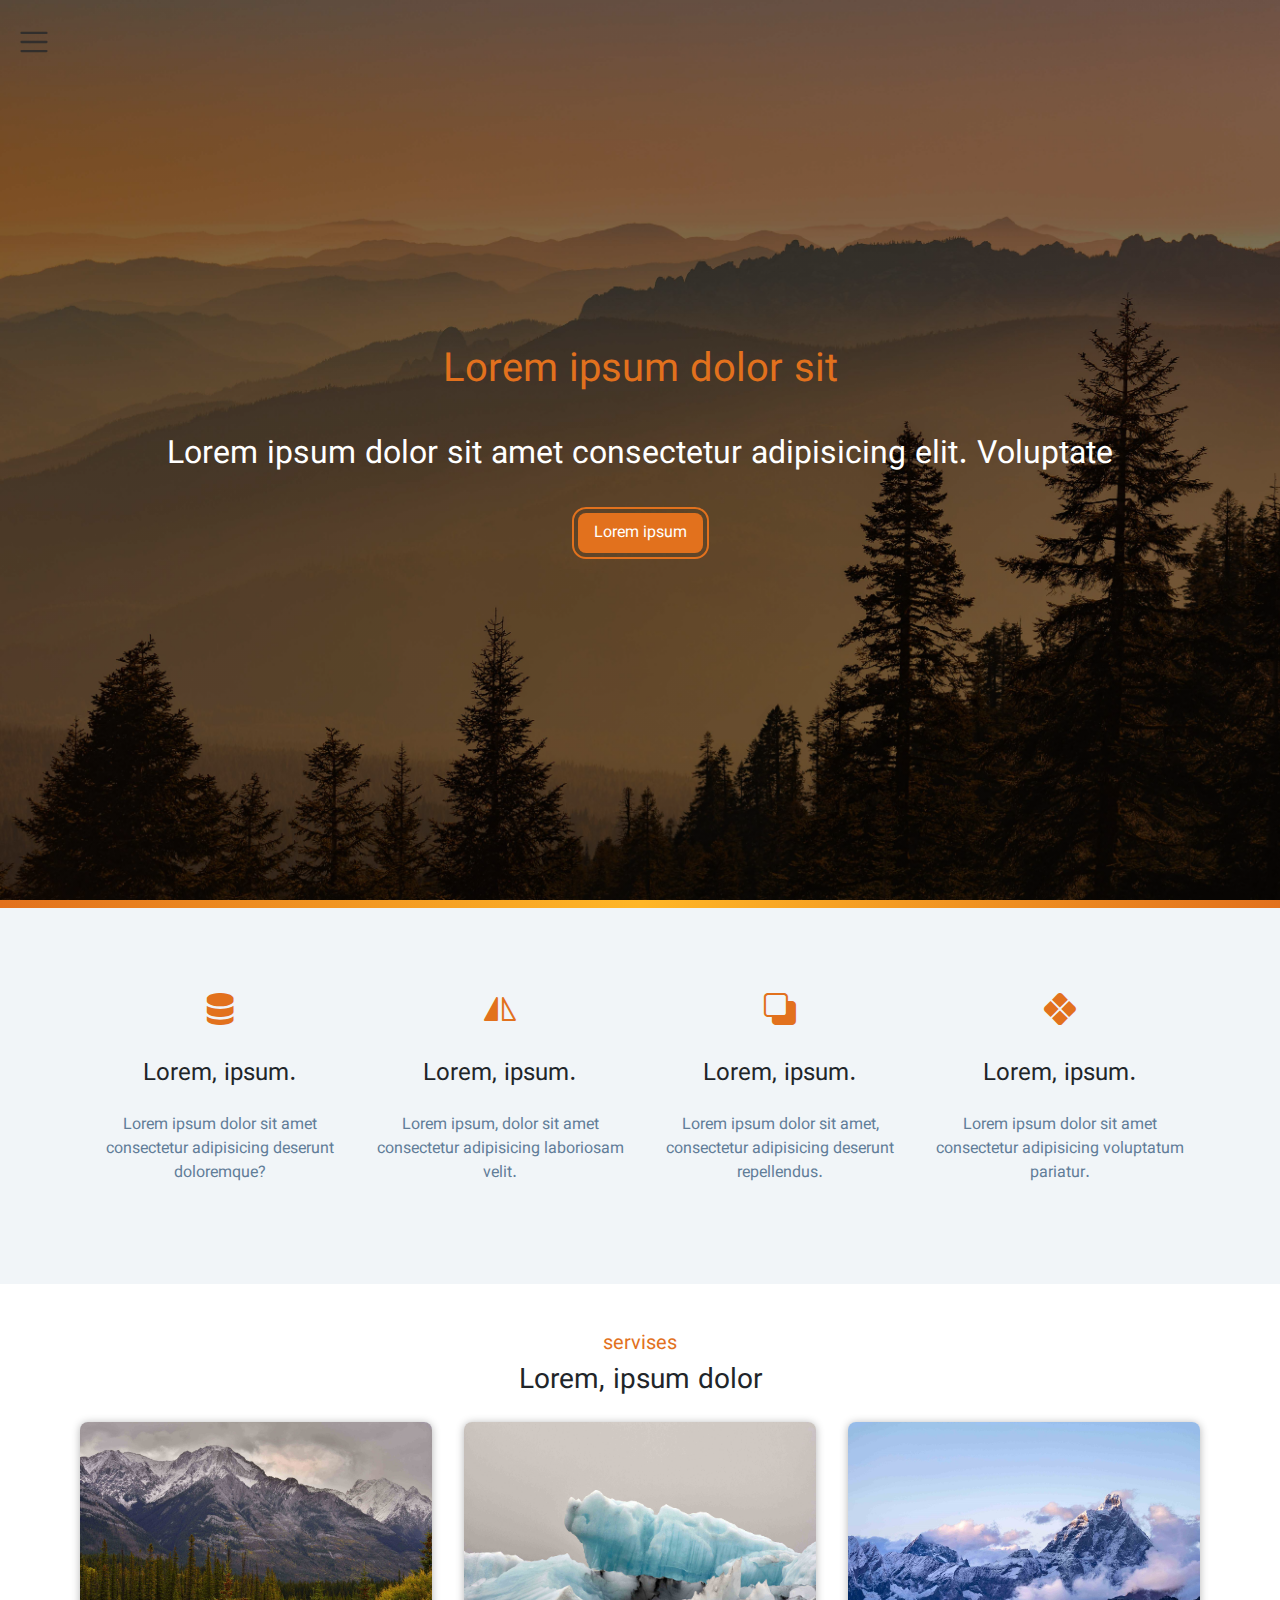
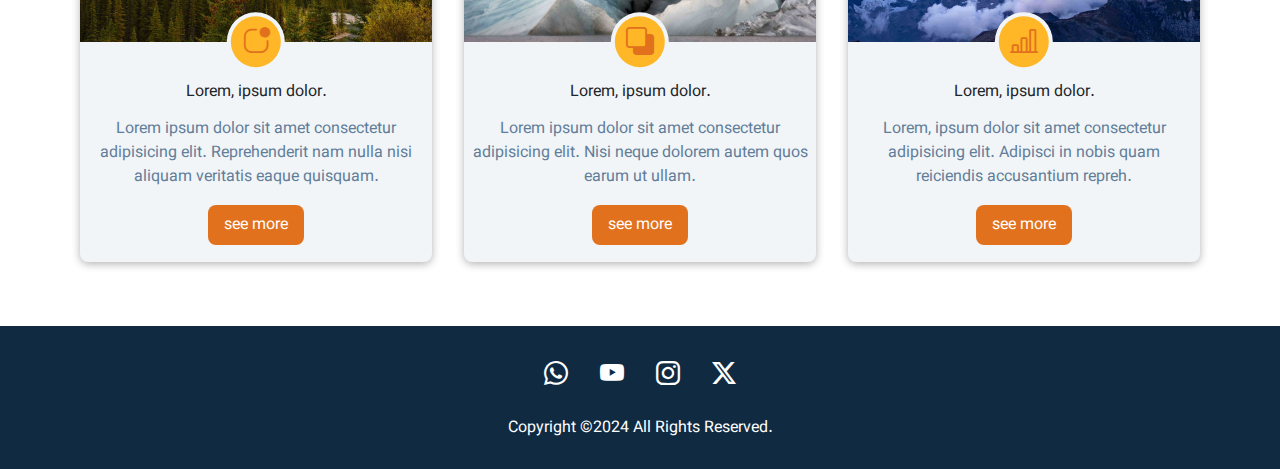
<file: servises.html>
<!DOCTYPE html>
<html lang="en">
    <head>
        <meta charset="UTF-8" />
        <meta name="viewport" content="width=device-width, initial-scale=0.6, user-scalable=0" />
        <title>Servises</title>

        <link
            href="https://cdn.jsdelivr.net/npm/bootstrap@5.3.3/dist/css/bootstrap.min.css"
            rel="stylesheet"
            integrity="sha384-QWTKZyjpPEjISv5WaRU9OFeRpok6YctnYmDr5pNlyT2bRjXh0JMhjY6hW+ALEwIH"
            crossorigin="anonymous"
        />
        <link
            rel="stylesheet"
            href="https://cdn.jsdelivr.net/npm/bootstrap-icons@1.11.3/font/bootstrap-icons.min.css"
        />
        <link rel="stylesheet" href="Style/Scss/import.css" />
    </head>
    <body>
        <header>
            <section class="navbar">
                <nav class="">
                    <ul class="navbar-nav">
                        <li class="nav-item dropdown">
                            <span class="btn navbar-toggler-icon" data-bs-toggle="dropdown"> </span>
                            <ul class="dropdown-menu">
                                <li>
                                    <a href="index.html" class="dropdown-item nav-link">
                                        <i class="bi bi-house-fill"></i></i> Home
                                    </a>
                                </li>
                                <li>
                                    <a href="about.html" class="dropdown-item nav-link">
                                        <i class="bi bi-info-circle-fill"></i> About us
                                    </a>
                                </li>
                                <li>
                                    <a href="products.html" class="dropdown-item nav-link">
                                        <i class="bi bi-bag-check-fill"></i> Products
                                    </a>
                                </li>
                                <li>
                                    <a href="servises.html" class="dropdown-item nav-link">
                                        <i class="bi bi-box-seam-fill"></i> Servises
                                    </a>
                                </li>
                                <li>
                                    <a href="contact.html" class="dropdown-item nav-link">
                                        <i class="bi bi-chat-left-text-fill"></i> Contact whith us
                                    </a>
                                </li>
                            </ul>
                        </li>
                    </ul>
                </nav>
            </section>

            <section class="slider">
                <div class="content">
                    <h1>Lorem ipsum dolor sit</h1>
                    <h2>Lorem ipsum dolor sit amet consectetur adipisicing elit. Voluptate</h2>
                    <span><button class="">Lorem ipsum</button></span>
                </div>

                <div class="divider"></div>
            </section>
        </header>
        <main>
            <section class="items">
                <div class="item">
                    <i class="bi bi-server"></i>
                    <h4>Lorem, ipsum.</h4>
                    <p>Lorem ipsum dolor sit amet consectetur adipisicing deserunt doloremque?</p>
                </div>

                <div class="item">
                    <i class="bi bi-symmetry-vertical"></i>
                    <h4>Lorem, ipsum.</h4>
                    <p>Lorem ipsum, dolor sit amet consectetur adipisicing laboriosam velit.</p>
                </div>

                <div class="item">
                    <i class="bi bi-back"></i>
                    <h4>Lorem, ipsum.</h4>
                    <p>Lorem ipsum dolor sit amet, consectetur adipisicing deserunt repellendus.</p>
                </div>

                <div class="item">
                    <i class="bi bi-x-diamond-fill"></i>
                    <h4>Lorem, ipsum.</h4>
                    <p>Lorem ipsum dolor sit amet consectetur adipisicing voluptatum pariatur.</p>
                </div>
            </section>

            <section class="servises">
                <div class="info">
                    <h5>servises</h5>
                    <h3>Lorem, ipsum dolor</h3>
                </div>

                <div class="pack">
                    <div class="servise">
                        <div>
                            <img src="./Source/Home/Image/servise1 (Custom).jpg" alt="servise1" />
                        </div>
                        <div>
                            <h6>Lorem, ipsum dolor.</h6>
                            <p>
                                Lorem ipsum dolor sit amet consectetur adipisicing elit.
                                Reprehenderit nam nulla nisi aliquam veritatis eaque quisquam.
                            </p>
                            <button>see more</button>
                            <span class="bi bi-app-indicator"></span>
                        </div>
                    </div>

                    <div class="servise">
                        <div>
                            <img src="./Source/Home/Image/servise2 (Custom).jpg" alt="servise2" />
                        </div>
                        <div>
                            <h6>Lorem, ipsum dolor.</h6>
                            <p>
                                Lorem ipsum dolor sit amet consectetur adipisicing elit. Nisi neque
                                dolorem autem quos earum ut ullam.
                            </p>
                            <button>see more</button>
                            <span class="bi bi-back"></span>
                        </div>
                    </div>

                    <div class="servise">
                        <div>
                            <img src="./Source/Home/Image/servise3 (Custom).jpg" alt="servise3" />
                        </div>
                        <div>
                            <h6>Lorem, ipsum dolor.</h6>
                            <p>
                                Lorem, ipsum dolor sit amet consectetur adipisicing elit. Adipisci
                                in nobis quam reiciendis accusantium repreh.
                            </p>
                            <button>see more</button>
                            <span class="bi bi-bar-chart-line"></span>
                        </div>
                    </div>
                </div>
            </section>
        </main>
        <footer>
            <section class="center">
                <div class="social-media">
                    <a href=""><i class="bi bi-whatsapp"></i></a>
                    <a href=""> <i class="bi bi-youtube"></i></a>
                    <a href=""> <i class="bi bi-instagram"></i></a>
                    <a href=""> <i class="bi bi-twitter-x"></i></a>
                </div>

                <div class="copy-right"><h6>Copyright ©2024 All Rights Reserved.</h6></div>
            </section>
        </footer>
        <script
            src="https://cdn.jsdelivr.net/npm/bootstrap@5.3.3/dist/js/bootstrap.bundle.min.js"
            integrity="sha384-YvpcrYf0tY3lHB60NNkmXc5s9fDVZLESaAA55NDzOxhy9GkcIdslK1eN7N6jIeHz"
            crossorigin="anonymous"
        ></script>
        <script src="./JavaScript/Home/script.js"></script>
    </body>
</html>
</file>
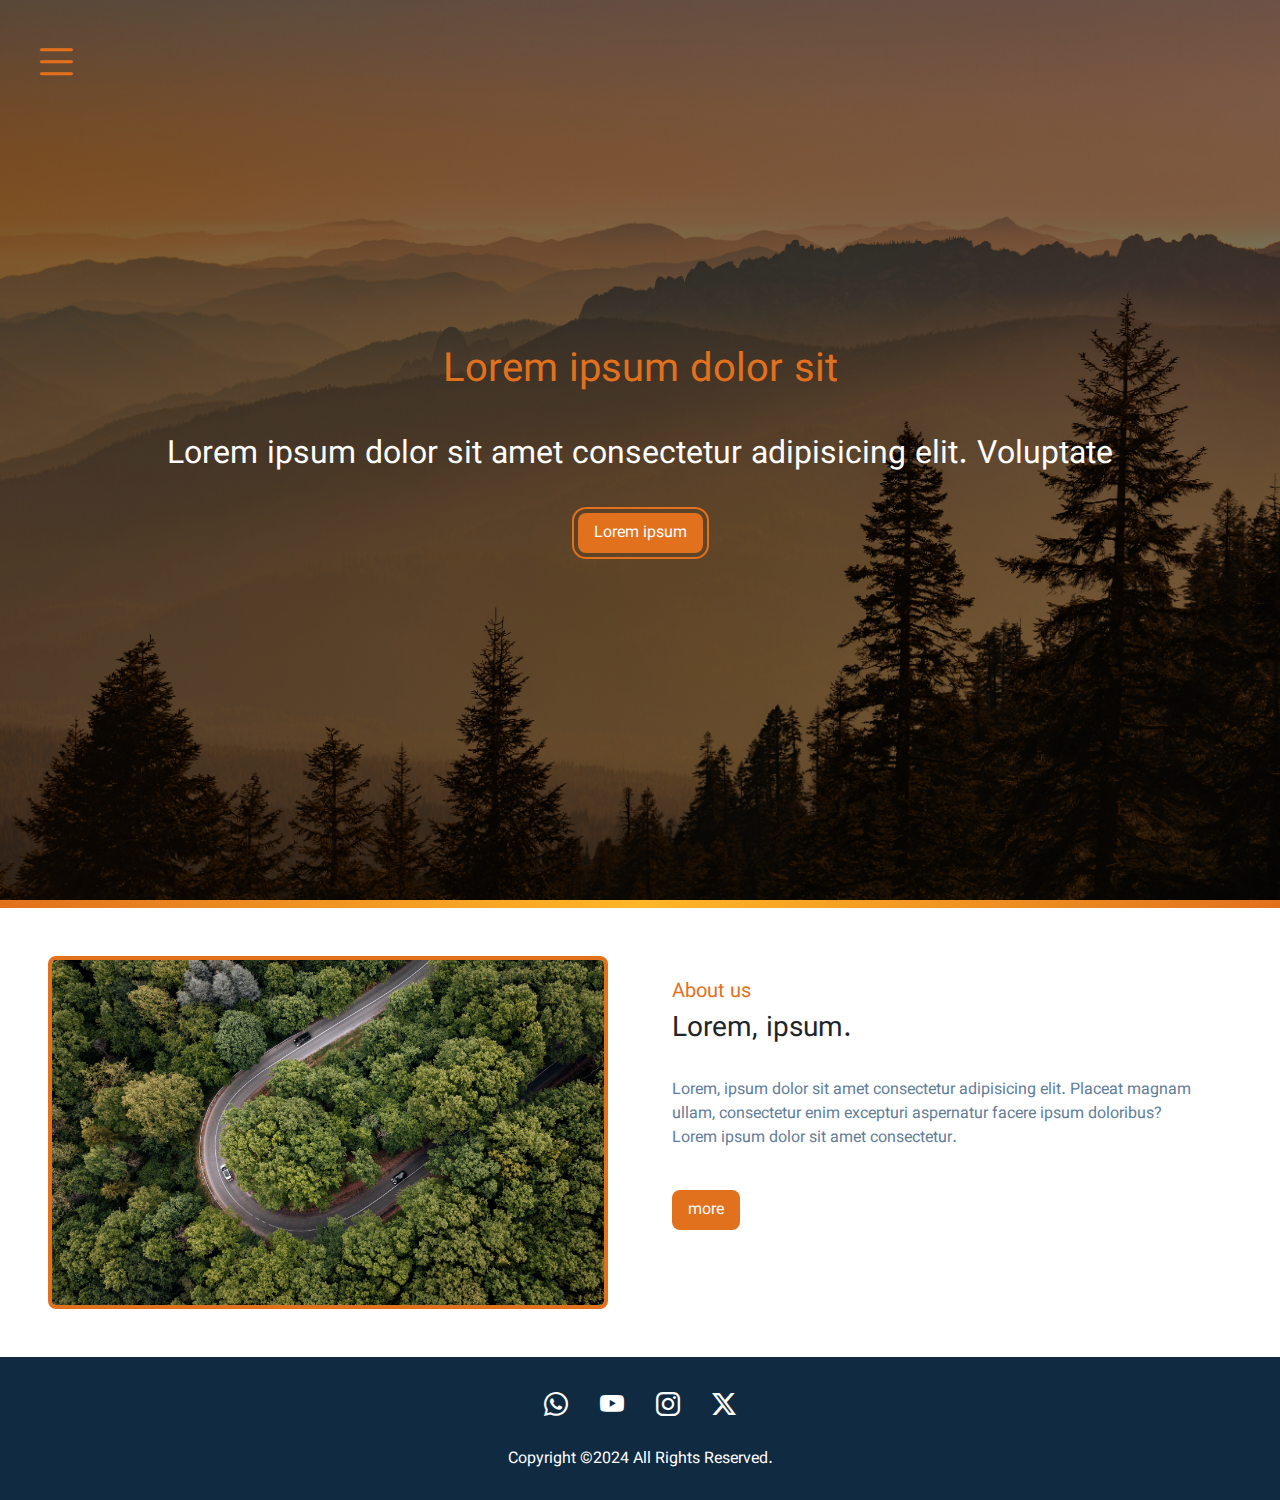
<file: P 1/about.html>
<!DOCTYPE html>
<html lang="en">
    <head>
        <meta charset="UTF-8" />
        <meta name="viewport" content="width=device-width, initial-scale=1.0" />
        <title>Page</title>

        <link
            href="https://cdn.jsdelivr.net/npm/bootstrap@5.3.3/dist/css/bootstrap.min.css"
            rel="stylesheet"
            integrity="sha384-QWTKZyjpPEjISv5WaRU9OFeRpok6YctnYmDr5pNlyT2bRjXh0JMhjY6hW+ALEwIH"
            crossorigin="anonymous"
        />
        <link
            rel="stylesheet"
            href="https://cdn.jsdelivr.net/npm/bootstrap-icons@1.11.3/font/bootstrap-icons.min.css"
        />
        <link rel="stylesheet" href="Style/Scss/import.css" />
    </head>
    <body>
        <header>
            <section class="navbar">
                <div class="list">
                    <i class="nav-btn bi bi-list"></i>
                </div>

                <nav class="hidden">
                    <div>
                        <div class="close"><i class="bi bi-x-lg"></i></div>
                        <a href="#"><span><i class="bi bi-house-fill"></i> Home</span></a>
                        <a href="about.html"><span><i class="bi bi-info-circle-fill"></i> About us</span></a>
                        <a href="products.html"><span><i class="bi bi-bag-check-fill"></i> Products</span></a>
                        <a href="servises.html"><span><i class="bi bi-box-seam-fill"></i> Servises</span></a>
                        <a href="contact.html"><span><i class="bi bi-chat-left-text-fill"></i> Contact whith us</span></a>
                    </div>
                </nav>
            </section>

            <section class="slider">
                <div class="content">
                    <h1>Lorem ipsum dolor sit</h1>
                    <h2>Lorem ipsum dolor sit amet consectetur adipisicing elit. Voluptate</h2>
                    <span><button class="">Lorem ipsum</button></span>
                </div>

                <div class="divider"></div>
            </section>
        </header>
        <main>
            <section class="about">
                <div class="image">
                    <img src="./Source/Home/Image/about.jpg" alt="about-picture" />
                </div>
                <div class="content">
                    <br />
                    <h5>About us</h5>
                    <h3>Lorem, ipsum.</h3>
                    <br />
                    <p>
                        Lorem, ipsum dolor sit amet consectetur adipisicing elit. Placeat magnam
                        ullam, consectetur enim excepturi aspernatur facere ipsum doloribus?
                        <br />
                        Lorem ipsum dolor sit amet consectetur.
                    </p>
                    <br />
                    <a href="about.html"><button>more</button></a>
                </div>
            </section>
        </main>
        <footer>
            <section class="center">
                <div class="social-media">
                    <a href=""><i class="bi bi-whatsapp"></i></a>
                    <a href=""> <i class="bi bi-youtube"></i></a>
                    <a href=""> <i class="bi bi-instagram"></i></a>
                    <a href=""> <i class="bi bi-twitter-x"></i></a>
                </div>

                <div class="copy-right"><h6>Copyright ©2024 All Rights Reserved.</h6></div>
            </section>
        </footer>
        <script
            src="https://cdn.jsdelivr.net/npm/bootstrap@5.3.3/dist/js/bootstrap.bundle.min.js"
            integrity="sha384-YvpcrYf0tY3lHB60NNkmXc5s9fDVZLESaAA55NDzOxhy9GkcIdslK1eN7N6jIeHz"
            crossorigin="anonymous"
        ></script>
        <script src="./JavaScript/Home/script.js"></script>
    </body>
</html>
</file>
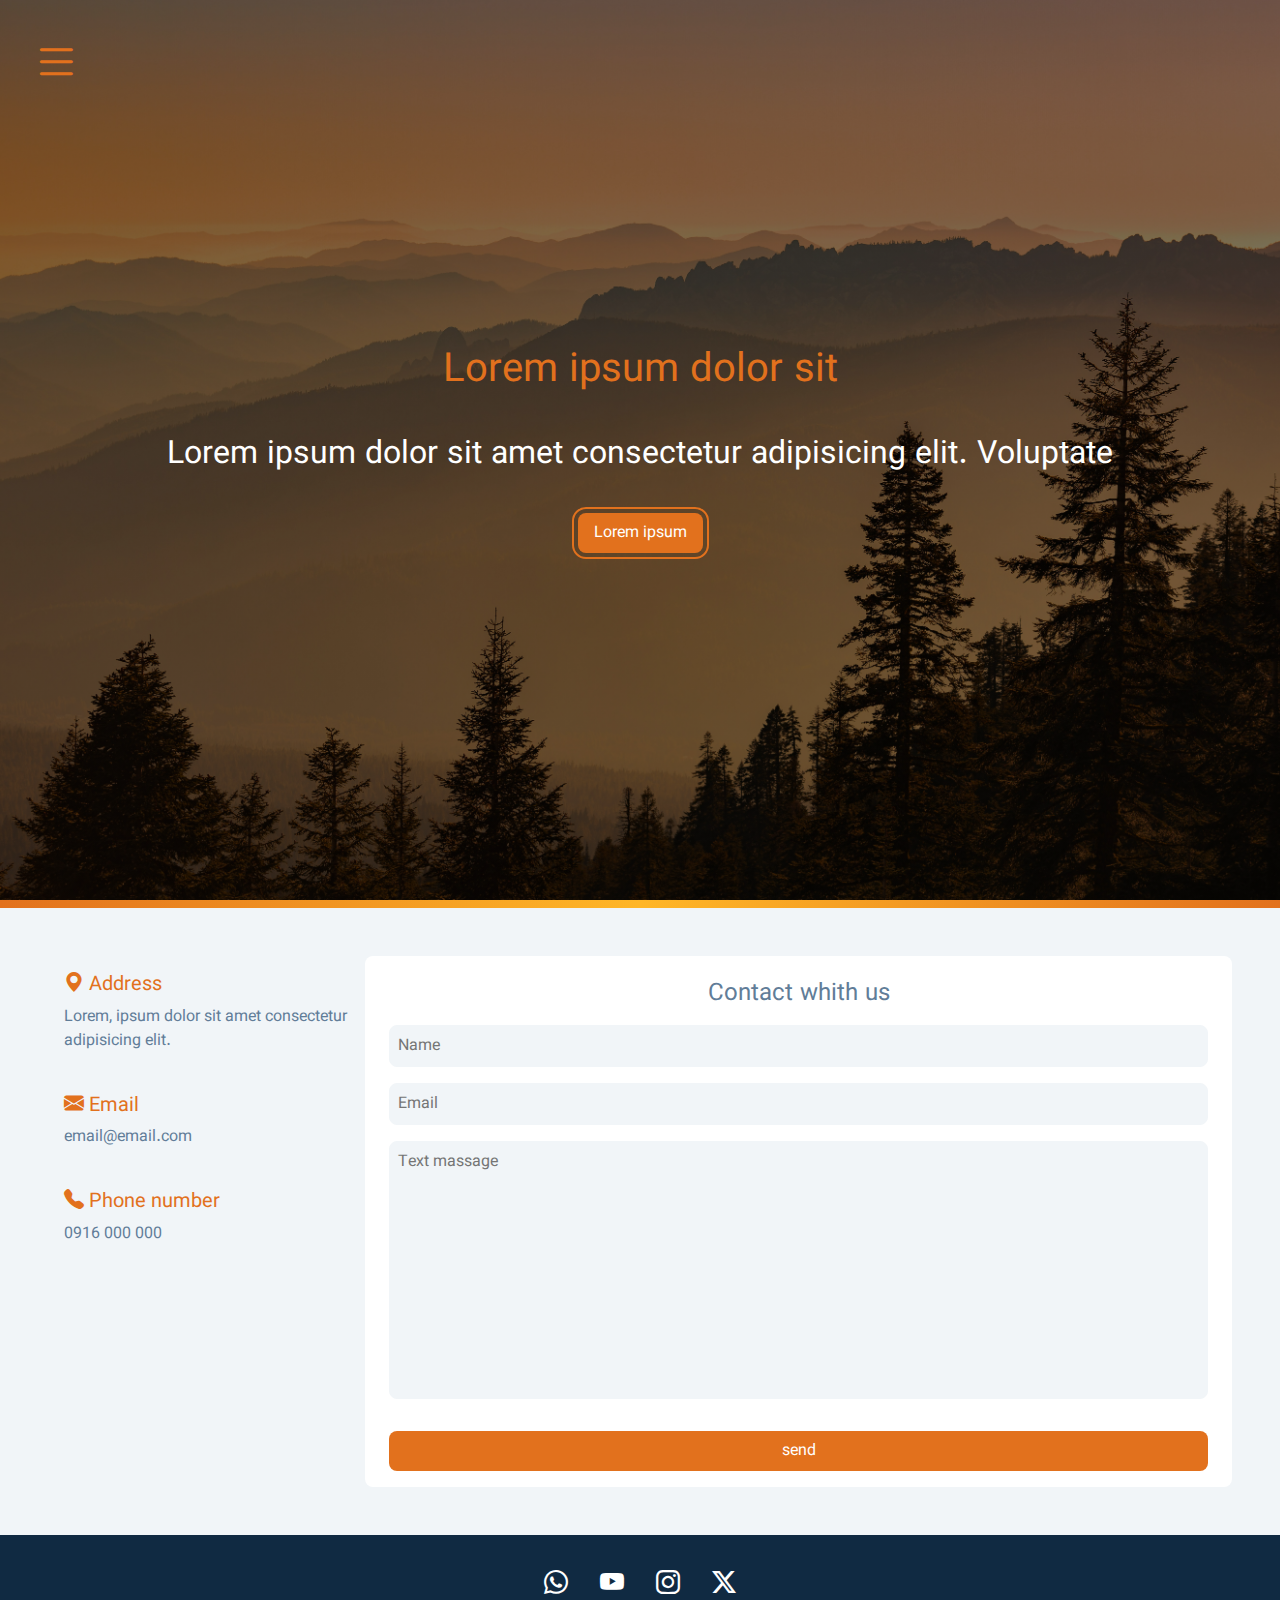
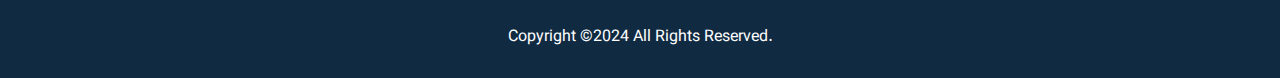
<file: P 1/contact.html>
<!DOCTYPE html>
<html lang="en">
    <head>
        <meta charset="UTF-8" />
        <meta name="viewport" content="width=device-width, initial-scale=1.0" />
        <title>Page</title>

        <link
            href="https://cdn.jsdelivr.net/npm/bootstrap@5.3.3/dist/css/bootstrap.min.css"
            rel="stylesheet"
            integrity="sha384-QWTKZyjpPEjISv5WaRU9OFeRpok6YctnYmDr5pNlyT2bRjXh0JMhjY6hW+ALEwIH"
            crossorigin="anonymous"
        />
        <link
            rel="stylesheet"
            href="https://cdn.jsdelivr.net/npm/bootstrap-icons@1.11.3/font/bootstrap-icons.min.css"
        />
        <link rel="stylesheet" href="Style/Scss/import.css" />
    </head>
    <body>
        <header>
            <section class="navbar">
                <div class="list">
                    <i class="nav-btn bi bi-list"></i>
                </div>

                <nav class="hidden">
                    <div>
                        <div class="close"><i class="bi bi-x-lg"></i></div>
                        <a href="#"><span><i class="bi bi-house-fill"></i> Home</span></a>
                        <a href="about.html"><span><i class="bi bi-info-circle-fill"></i> About us</span></a>
                        <a href="products.html"><span><i class="bi bi-bag-check-fill"></i> Products</span></a>
                        <a href="servises.html"><span><i class="bi bi-box-seam-fill"></i> Servises</span></a>
                        <a href="contact.html"><span><i class="bi bi-chat-left-text-fill"></i> Contact whith us</span></a>
                    </div>
                </nav>
            </section>

            <section class="slider">
                <div class="content">
                    <h1>Lorem ipsum dolor sit</h1>
                    <h2>Lorem ipsum dolor sit amet consectetur adipisicing elit. Voluptate</h2>
                    <span><button class="">Lorem ipsum</button></span>
                </div>

                <div class="divider"></div>
            </section>
        </header>
        <main>
            <section class="contact">
                <div class="info">
                    <div>
                        <h5><i class="bi bi-geo-alt-fill"> </i>Address</h5>
                        <p>Lorem, ipsum dolor sit amet consectetur adipisicing elit.</p>
                        <br />
                    </div>
                    <div>
                        <h5><i class="bi bi-envelope-fill"> </i>Email</h5>
                        <p>email@email.com</p>
                        <br />
                    </div>
                    <div>
                        <h5><i class="bi bi-telephone-fill"> </i>Phone number</h5>
                        <p>0916 000 000</p>
                        <br />
                    </div>
                </div>

                <div class="massage">
                    <h4>Contact whith us</h4>
                    <input type="text" placeholder="Name" />
                    <input type="email" placeholder="Email" />
                    <textarea
                        name=""
                        id=""
                        cols="30"
                        rows="10"
                        placeholder="Text massage"
                    ></textarea>
                    <button>send</button>
                </div>
            </section>
        </main>
        <footer>
            <section class="center">
                <div class="social-media">
                    <a href=""><i class="bi bi-whatsapp"></i></a>
                    <a href=""> <i class="bi bi-youtube"></i></a>
                    <a href=""> <i class="bi bi-instagram"></i></a>
                    <a href=""> <i class="bi bi-twitter-x"></i></a>
                </div>

                <div class="copy-right"><h6>Copyright ©2024 All Rights Reserved.</h6></div>
            </section>
        </footer>
    </body>
    <script
        src="https://cdn.jsdelivr.net/npm/bootstrap@5.3.3/dist/js/bootstrap.bundle.min.js"
        integrity="sha384-YvpcrYf0tY3lHB60NNkmXc5s9fDVZLESaAA55NDzOxhy9GkcIdslK1eN7N6jIeHz"
        crossorigin="anonymous"
    ></script>
    <script src="./JavaScript/Home/script.js"></script>
</html>
</file>
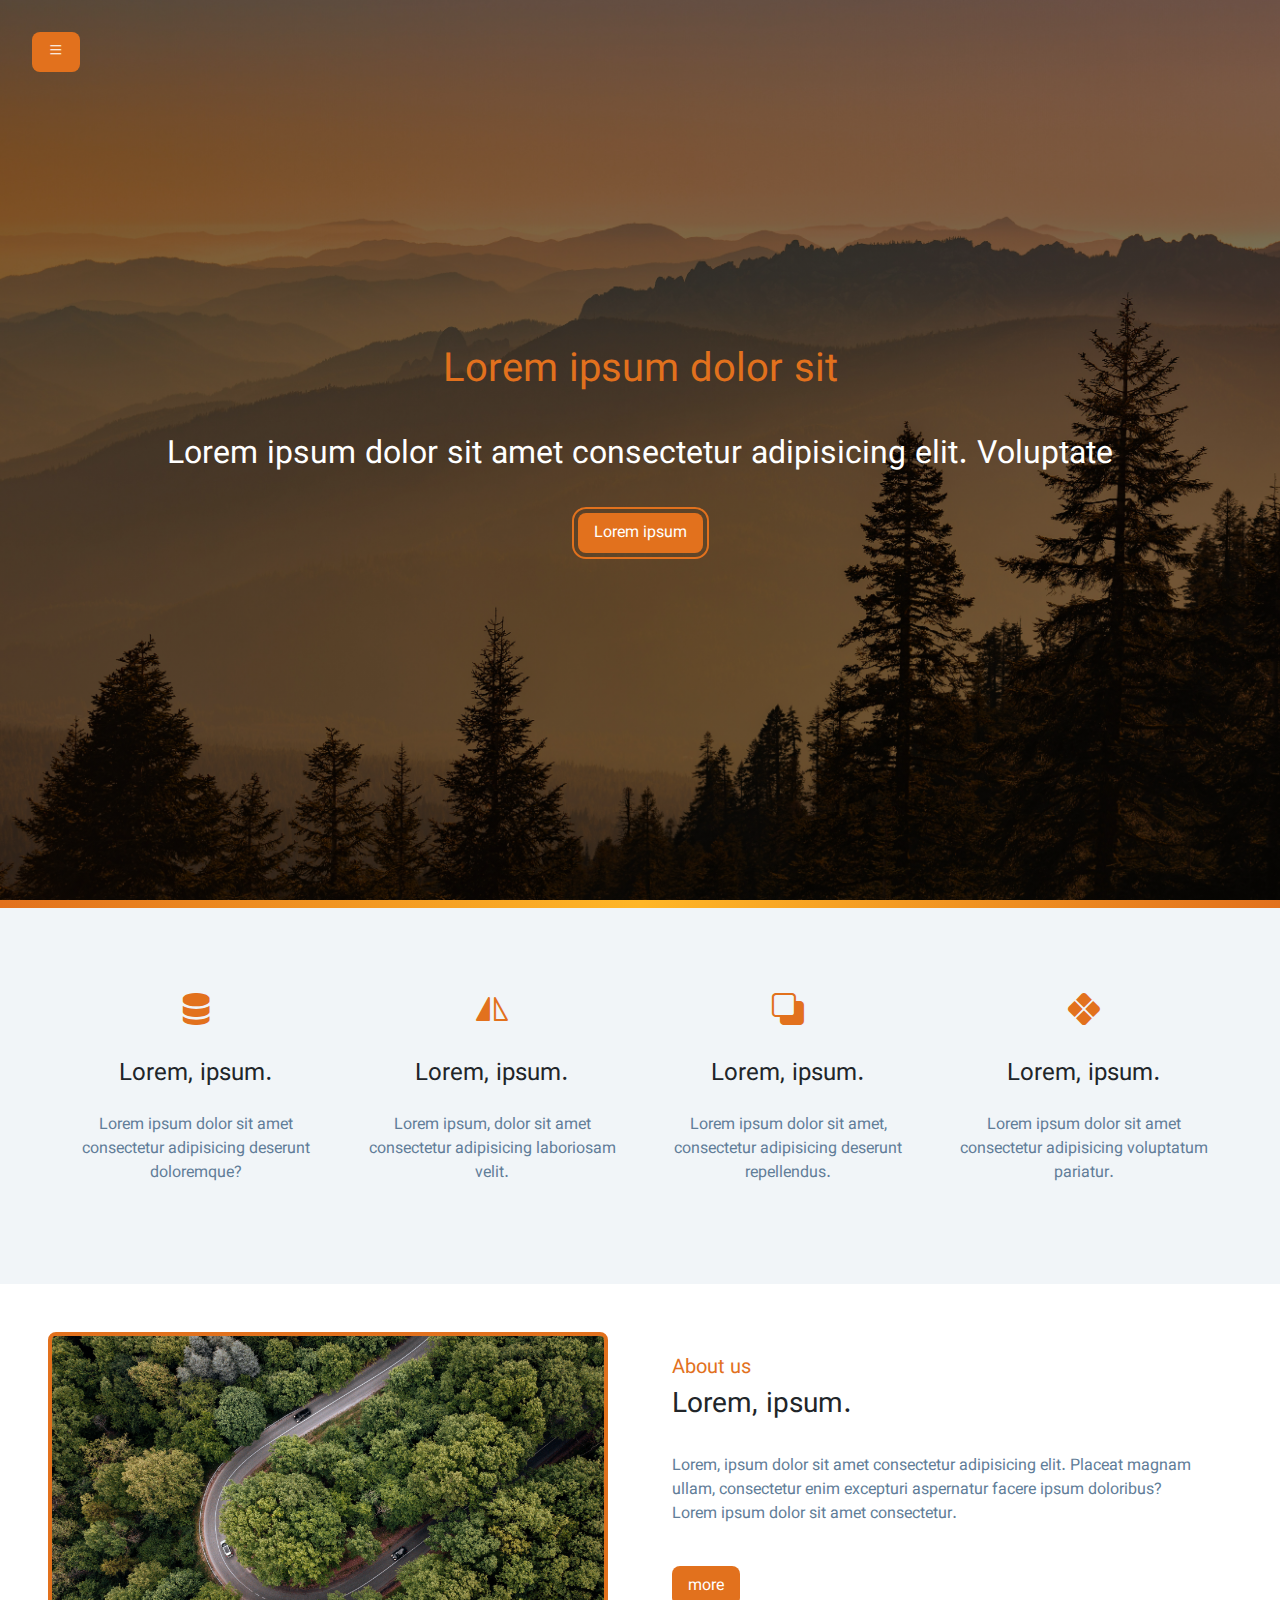
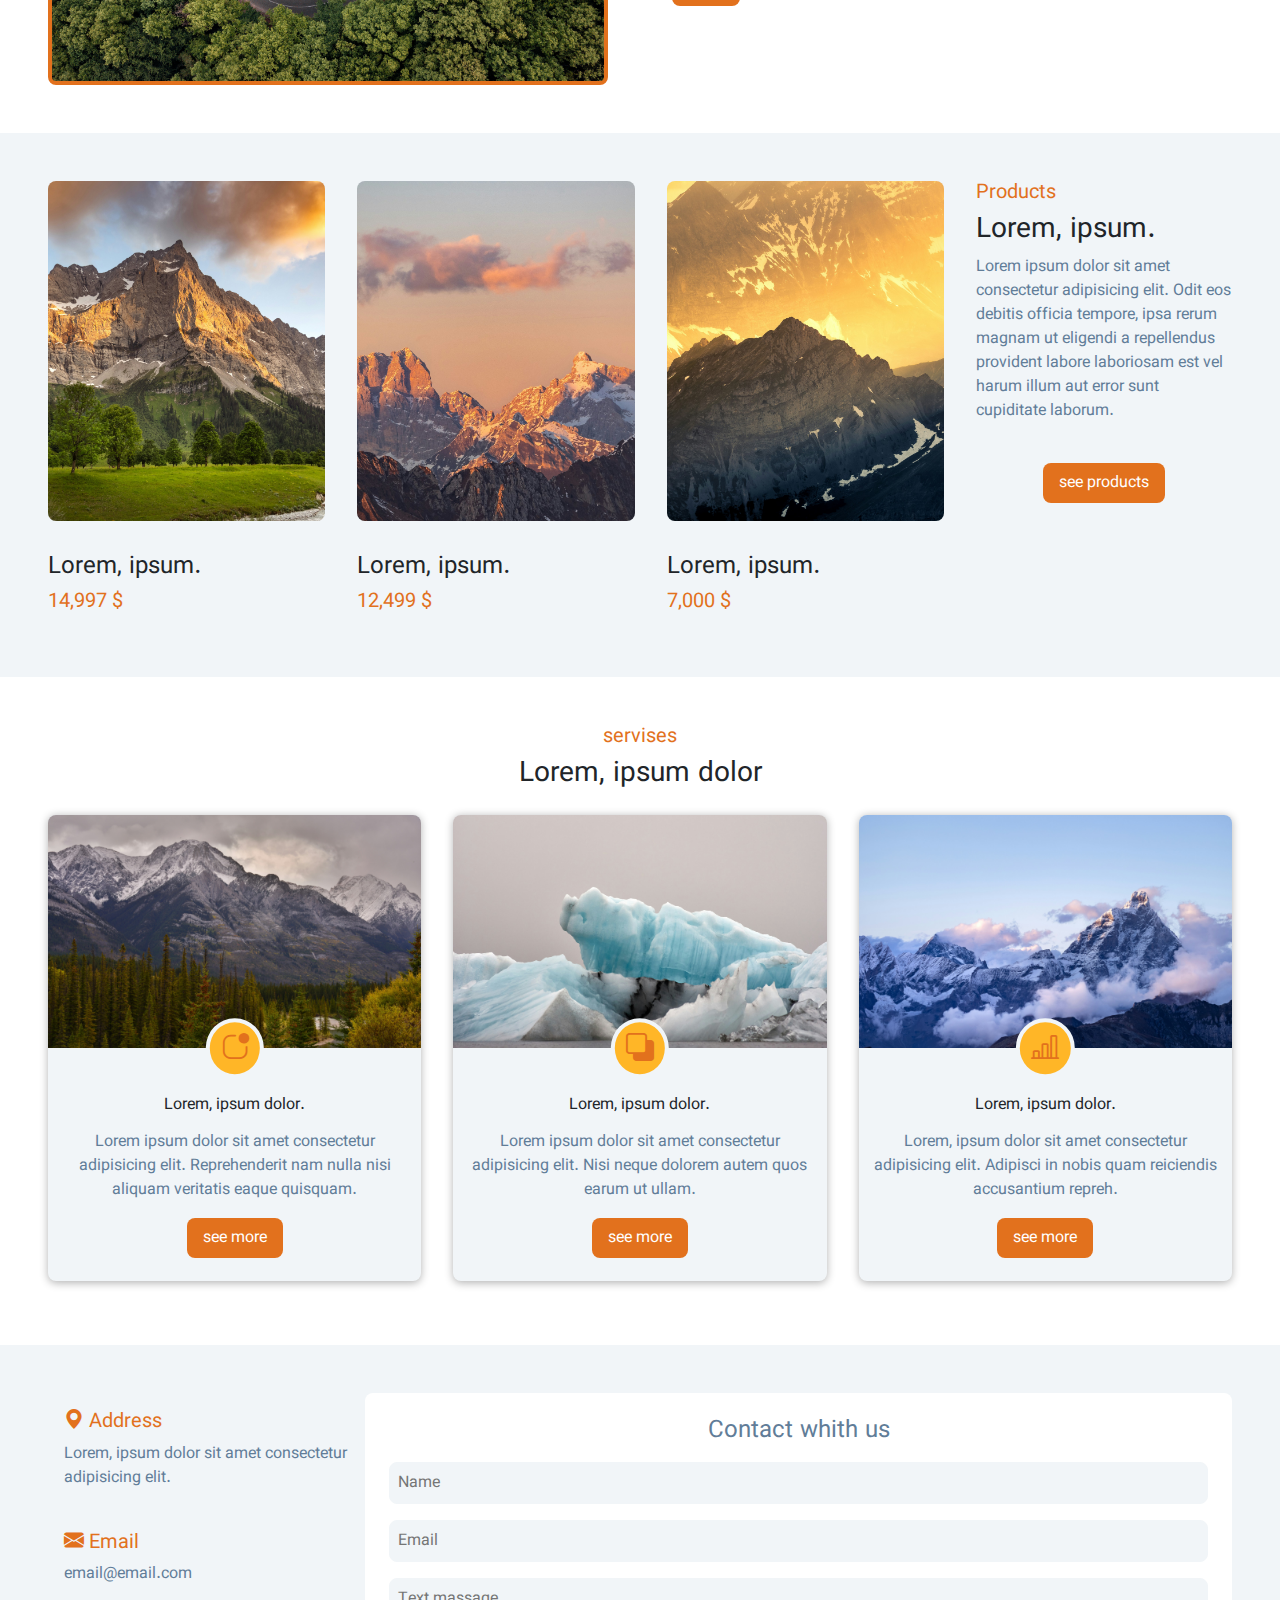
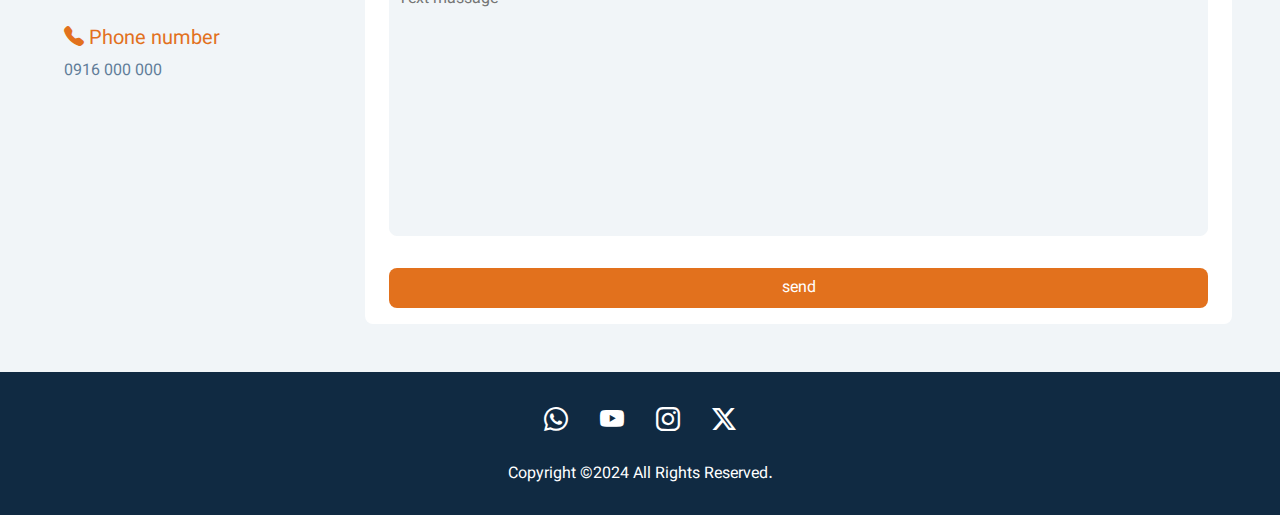
<file: P 1/home.html>
<!DOCTYPE html>
<html lang="en">
    <head>
        <meta charset="UTF-8" />
        <meta name="viewport" content="width=device-width, initial-scale=1.0" />
        <title>Home</title>

        <link
            href="https://cdn.jsdelivr.net/npm/bootstrap@5.3.3/dist/css/bootstrap.min.css"
            rel="stylesheet"
            integrity="sha384-QWTKZyjpPEjISv5WaRU9OFeRpok6YctnYmDr5pNlyT2bRjXh0JMhjY6hW+ALEwIH"
            crossorigin="anonymous"
        />
        <link
            rel="stylesheet"
            href="https://cdn.jsdelivr.net/npm/bootstrap-icons@1.11.3/font/bootstrap-icons.min.css"
        />
        <link rel="stylesheet" href="Style/Scss/import.css" />
    </head>
    <body>
        <header>
            <section class="navbar">
                <div>
                    <button><i class="nav-btn bi bi-list"></i></button>
                </div>

                <nav class="hidden">
                    <div>
                        <div class="close"><i class="bi bi-x-lg"></i></div>
                        <a href=""><span><i class="bi bi-house-fill"></i> Home</span></a>
                        <a href=""><span><i class="bi bi-info-circle-fill"></i> About us</span></a>
                        <a href=""><span><i class="bi bi-bag-check-fill"></i> Products</span></a>
                        <a href=""><span><i class="bi bi-box-seam-fill"></i> Servises</span></a>
                        <a href=""><span><i class="bi bi-chat-left-text-fill"></i> Contact whith us</span></a>
                    </div>
                </nav>
            </section>

            <section class="slider">
                <div class="content">
                    <h1>Lorem ipsum dolor sit</h1>
                    <h2>Lorem ipsum dolor sit amet consectetur adipisicing elit. Voluptate</h2>
                    <span><button class="">Lorem ipsum</button></span>
                </div>

                <div class="divider"></div>
            </section>
        </header>
        <main>
            <section class="items">
                <div class="item">
                    <i class="bi bi-server"></i>
                    <h4>Lorem, ipsum.</h4>
                    <p>Lorem ipsum dolor sit amet consectetur adipisicing deserunt doloremque?</p>
                </div>

                <div class="item">
                    <i class="bi bi-symmetry-vertical"></i>
                    <h4>Lorem, ipsum.</h4>
                    <p>Lorem ipsum, dolor sit amet consectetur adipisicing laboriosam velit.</p>
                </div>

                <div class="item">
                    <i class="bi bi-back"></i>
                    <h4>Lorem, ipsum.</h4>
                    <p>Lorem ipsum dolor sit amet, consectetur adipisicing deserunt repellendus.</p>
                </div>

                <div class="item">
                    <i class="bi bi-x-diamond-fill"></i>
                    <h4>Lorem, ipsum.</h4>
                    <p>Lorem ipsum dolor sit amet consectetur adipisicing voluptatum pariatur.</p>
                </div>
            </section>

            <section class="about">
                <div class="image">
                    <img src="./Source/Home/Image/about.jpg" alt="about-picture" />
                </div>
                <div class="content">
                    <br />
                    <h5>About us</h5>
                    <h3>Lorem, ipsum.</h3>
                    <br />
                    <p>
                        Lorem, ipsum dolor sit amet consectetur adipisicing elit. Placeat magnam
                        ullam, consectetur enim excepturi aspernatur facere ipsum doloribus?
                        <br />
                        Lorem ipsum dolor sit amet consectetur.
                    </p>
                    <br />
                    <button>more</button>
                </div>
            </section>

            <section class="products">
                <div class="product">
                    <div class="info">
                        <h5>Products</h5>
                        <h3>Lorem, ipsum.</h3>
                        <p>
                            Lorem ipsum dolor sit amet consectetur adipisicing elit. Odit eos
                            debitis officia tempore, ipsa rerum magnam ut eligendi a repellendus
                            provident labore laboriosam est vel harum illum aut error sunt
                            cupiditate laborum.
                        </p>
                        <br />
                        <button>see products</button>
                    </div>
                </div>

                <div class="product">
                    <div class="image">
                        <img src="./Source/Home/Image/product1 (Custom).jpg" alt="product1" />
                    </div>
                    <h4>Lorem, ipsum.</h4>
                    <h5>7,000 $</h5>
                    <br />
                </div>

                <div class="product">
                    <div class="image">
                        <img src="./Source/Home/Image/product2 (Custom).jpg" alt="product2" />
                    </div>
                    <h4>Lorem, ipsum.</h4>
                    <h5>12,499 $</h5>
                    <br />
                </div>

                <div class="product">
                    <div class="image">
                        <img src="./Source/Home/Image/product3 (Custom).jpg" alt="product3" />
                    </div>
                    <h4>Lorem, ipsum.</h4>
                    <h5>14,997 $</h5>
                    <br />
                </div>
            </section>

            <section class="servises">
                <div class="info">
                    <h5>servises</h5>
                    <h3>Lorem, ipsum dolor</h3>
                </div>

                <div class="pack">
                    <div class="servise">
                        <div>
                            <img src="./Source/Home/Image/servise1 (Custom).jpg" alt="servise1" />
                        </div>
                        <div>
                            <h6>Lorem, ipsum dolor.</h6>
                            <p>
                                Lorem ipsum dolor sit amet consectetur adipisicing elit.
                                Reprehenderit nam nulla nisi aliquam veritatis eaque quisquam.
                            </p>
                            <button>see more</button>
                            <span class="bi bi-app-indicator"></span>
                        </div>
                    </div>

                    <div class="servise">
                        <div>
                            <img src="./Source/Home/Image/servise2 (Custom).jpg" alt="servise2" />
                        </div>
                        <div>
                            <h6>Lorem, ipsum dolor.</h6>
                            <p>
                                Lorem ipsum dolor sit amet consectetur adipisicing elit. Nisi neque
                                dolorem autem quos earum ut ullam.
                            </p>
                            <button>see more</button>
                            <span class="bi bi-back"></span>
                        </div>
                    </div>

                    <div class="servise">
                        <div>
                            <img src="./Source/Home/Image/servise3 (Custom).jpg" alt="servise3" />
                        </div>
                        <div>
                            <h6>Lorem, ipsum dolor.</h6>
                            <p>
                                Lorem, ipsum dolor sit amet consectetur adipisicing elit. Adipisci
                                in nobis quam reiciendis accusantium repreh.
                            </p>
                            <button>see more</button>
                            <span class="bi bi-bar-chart-line"></span>
                        </div>
                    </div>
                </div>
            </section>

            <section class="contact">
                <div class="info">
                    <div>
                        <h5><i class="bi bi-geo-alt-fill"> </i>Address</h5>
                        <p>Lorem, ipsum dolor sit amet consectetur adipisicing elit.</p>
                        <br />
                    </div>
                    <div>
                        <h5><i class="bi bi-envelope-fill"> </i>Email</h5>
                        <p>email@email.com</p>
                        <br />
                    </div>
                    <div>
                        <h5><i class="bi bi-telephone-fill"> </i>Phone number</h5>
                        <p>0916 000 000</p>
                        <br />
                    </div>
                </div>

                <div class="massage">
                    <h4>Contact whith us</h4>
                    <input type="text" placeholder="Name" />
                    <input type="email" placeholder="Email" />
                    <textarea
                        name=""
                        id=""
                        cols="30"
                        rows="10"
                        placeholder="Text massage"
                    ></textarea>
                    <button>send</button>
                </div>
            </section>
        </main>
        <footer>
            <section class="center">
                <div class="social-media">
                    <a href=""><i class="bi bi-whatsapp"></i></a>
                    <a href=""> <i class="bi bi-youtube"></i></a>
                    <a href=""> <i class="bi bi-instagram"></i></a>
                    <a href=""> <i class="bi bi-twitter-x"></i></a>
                </div>

                <div class="copy-right"><h6>Copyright ©2024 All Rights Reserved.</h6></div>
            </section>
        </footer>
        <script
            src="https://cdn.jsdelivr.net/npm/bootstrap@5.3.3/dist/js/bootstrap.bundle.min.js"
            integrity="sha384-YvpcrYf0tY3lHB60NNkmXc5s9fDVZLESaAA55NDzOxhy9GkcIdslK1eN7N6jIeHz"
            crossorigin="anonymous"
        ></script>
        <script src="./JavaScript/Home/script.js"></script>
    </body>
</html>
</file>
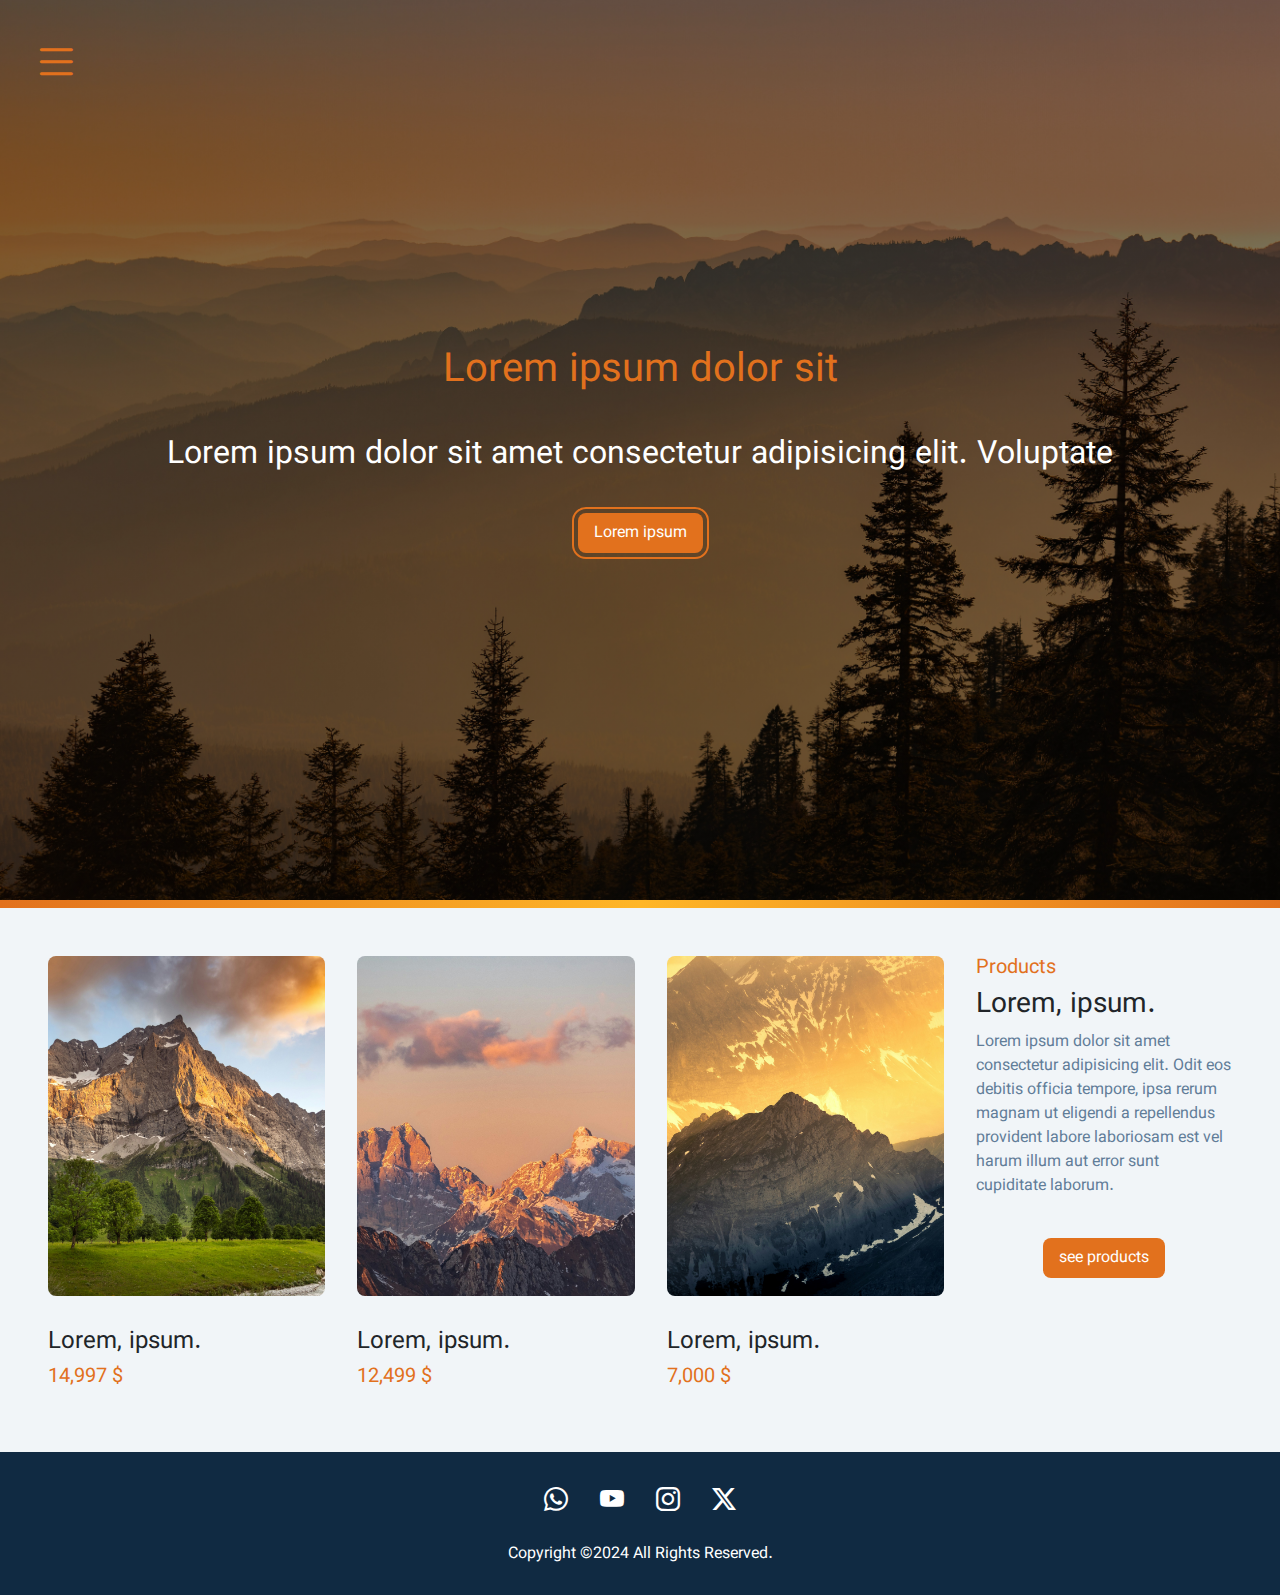
<file: P 1/products.html>
<!DOCTYPE html>
<html lang="en">
    <head>
        <meta charset="UTF-8" />
        <meta name="viewport" content="width=device-width, initial-scale=1.0" />
        <title>Page</title>

        <link
            href="https://cdn.jsdelivr.net/npm/bootstrap@5.3.3/dist/css/bootstrap.min.css"
            rel="stylesheet"
            integrity="sha384-QWTKZyjpPEjISv5WaRU9OFeRpok6YctnYmDr5pNlyT2bRjXh0JMhjY6hW+ALEwIH"
            crossorigin="anonymous"
        />
        <link
            rel="stylesheet"
            href="https://cdn.jsdelivr.net/npm/bootstrap-icons@1.11.3/font/bootstrap-icons.min.css"
        />
        <link rel="stylesheet" href="Style/Scss/import.css" />
    </head>
    <body>
        <header>
            <section class="navbar">
                <div class="list">
                    <i class="nav-btn bi bi-list"></i>
                </div>

                <nav class="hidden">
                    <div>
                        <div class="close"><i class="bi bi-x-lg"></i></div>
                        <a href="#"><span><i class="bi bi-house-fill"></i> Home</span></a>
                        <a href="about.html"><span><i class="bi bi-info-circle-fill"></i> About us</span></a>
                        <a href="products.html"><span><i class="bi bi-bag-check-fill"></i> Products</span></a>
                        <a href="servises.html"><span><i class="bi bi-box-seam-fill"></i> Servises</span></a>
                        <a href="contact.html"><span><i class="bi bi-chat-left-text-fill"></i> Contact whith us</span></a>
                    </div>
                </nav>
            </section>

            <section class="slider">
                <div class="content">
                    <h1>Lorem ipsum dolor sit</h1>
                    <h2>Lorem ipsum dolor sit amet consectetur adipisicing elit. Voluptate</h2>
                    <span><button class="">Lorem ipsum</button></span>
                </div>

                <div class="divider"></div>
            </section>
        </header>
        <main>
            <section class="products">
                <div class="product">
                    <div class="info">
                        <h5>Products</h5>
                        <h3>Lorem, ipsum.</h3>
                        <p>
                            Lorem ipsum dolor sit amet consectetur adipisicing elit. Odit eos
                            debitis officia tempore, ipsa rerum magnam ut eligendi a repellendus
                            provident labore laboriosam est vel harum illum aut error sunt
                            cupiditate laborum.
                        </p>
                        <br />
                        <button>see products</button>
                    </div>
                </div>

                <div class="product">
                    <div class="image">
                        <img src="./Source/Home/Image/product1 (Custom).jpg" alt="product1" />
                    </div>
                    <h4>Lorem, ipsum.</h4>
                    <h5>7,000 $</h5>
                    <br />
                </div>

                <div class="product">
                    <div class="image">
                        <img src="./Source/Home/Image/product2 (Custom).jpg" alt="product2" />
                    </div>
                    <h4>Lorem, ipsum.</h4>
                    <h5>12,499 $</h5>
                    <br />
                </div>

                <div class="product">
                    <div class="image">
                        <img src="./Source/Home/Image/product3 (Custom).jpg" alt="product3" />
                    </div>
                    <h4>Lorem, ipsum.</h4>
                    <h5>14,997 $</h5>
                    <br />
                </div>
            </section>
        </main>
        <footer>
            <section class="center">
                <div class="social-media">
                    <a href=""><i class="bi bi-whatsapp"></i></a>
                    <a href=""> <i class="bi bi-youtube"></i></a>
                    <a href=""> <i class="bi bi-instagram"></i></a>
                    <a href=""> <i class="bi bi-twitter-x"></i></a>
                </div>

                <div class="copy-right"><h6>Copyright ©2024 All Rights Reserved.</h6></div>
            </section>
        </footer>
        <script
            src="https://cdn.jsdelivr.net/npm/bootstrap@5.3.3/dist/js/bootstrap.bundle.min.js"
            integrity="sha384-YvpcrYf0tY3lHB60NNkmXc5s9fDVZLESaAA55NDzOxhy9GkcIdslK1eN7N6jIeHz"
            crossorigin="anonymous"
        ></script>
        <script src="./JavaScript/Home/script.js"></script>
    </body>
</html>
</file>
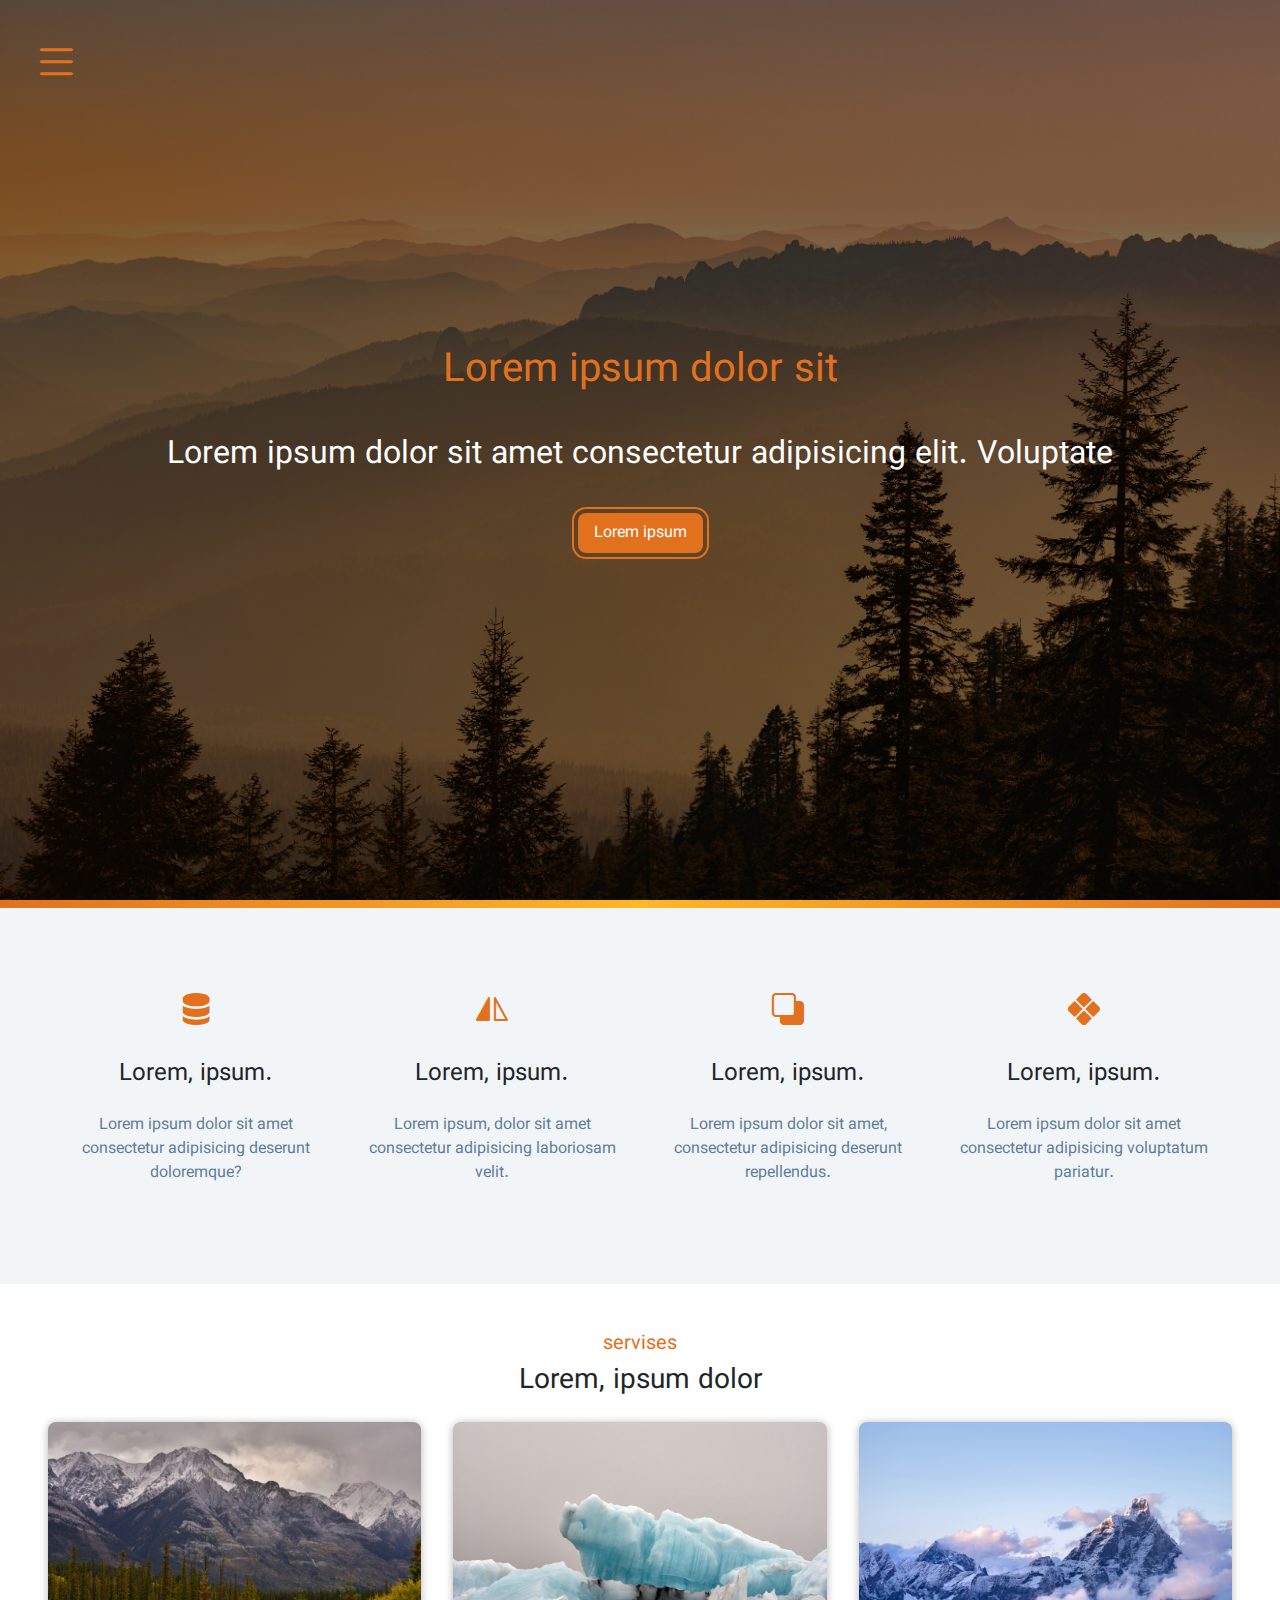
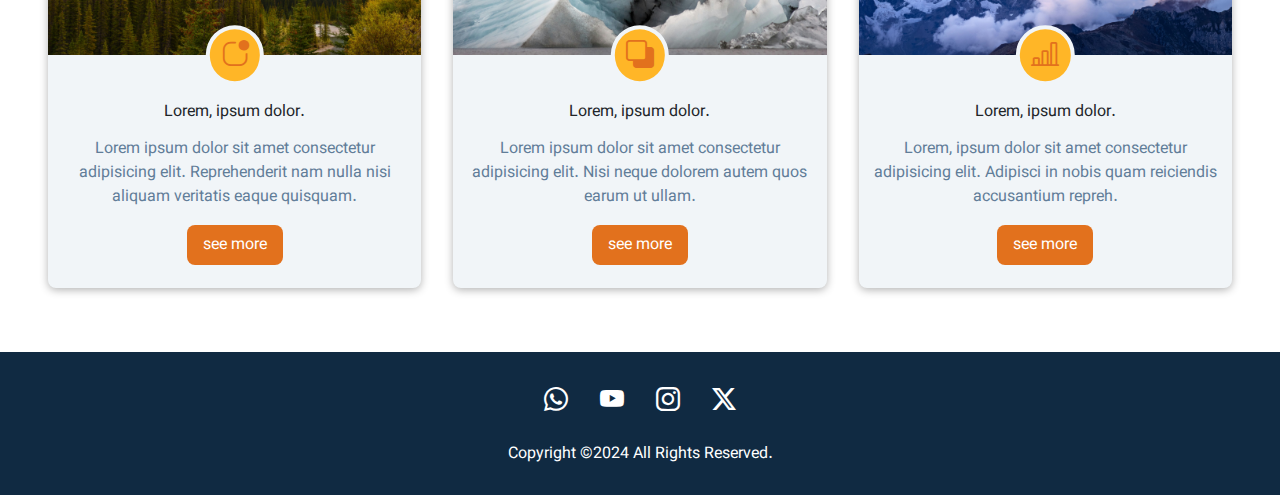
<file: P 1/servises.html>
<!DOCTYPE html>
<html lang="en">
    <head>
        <meta charset="UTF-8" />
        <meta name="viewport" content="width=device-width, initial-scale=1.0" />
        <title>Page</title>

        <link
            href="https://cdn.jsdelivr.net/npm/bootstrap@5.3.3/dist/css/bootstrap.min.css"
            rel="stylesheet"
            integrity="sha384-QWTKZyjpPEjISv5WaRU9OFeRpok6YctnYmDr5pNlyT2bRjXh0JMhjY6hW+ALEwIH"
            crossorigin="anonymous"
        />
        <link
            rel="stylesheet"
            href="https://cdn.jsdelivr.net/npm/bootstrap-icons@1.11.3/font/bootstrap-icons.min.css"
        />
        <link rel="stylesheet" href="Style/Scss/import.css" />
    </head>
    <body>
        <header>
            <section class="navbar">
                <div class="list">
                    <i class="nav-btn bi bi-list"></i>
                </div>

                <nav class="hidden">
                    <div>
                        <div class="close"><i class="bi bi-x-lg"></i></div>
                        <a href="#"><span><i class="bi bi-house-fill"></i> Home</span></a>
                        <a href="about.html"><span><i class="bi bi-info-circle-fill"></i> About us</span></a>
                        <a href="products.html"><span><i class="bi bi-bag-check-fill"></i> Products</span></a>
                        <a href="servises.html"><span><i class="bi bi-box-seam-fill"></i> Servises</span></a>
                        <a href="contact.html"><span><i class="bi bi-chat-left-text-fill"></i> Contact whith us</span></a>
                    </div>
                </nav>
            </section>

            <section class="slider">
                <div class="content">
                    <h1>Lorem ipsum dolor sit</h1>
                    <h2>Lorem ipsum dolor sit amet consectetur adipisicing elit. Voluptate</h2>
                    <span><button class="">Lorem ipsum</button></span>
                </div>

                <div class="divider"></div>
            </section>
        </header>
        <main>
            <section class="items">
                <div class="item">
                    <i class="bi bi-server"></i>
                    <h4>Lorem, ipsum.</h4>
                    <p>Lorem ipsum dolor sit amet consectetur adipisicing deserunt doloremque?</p>
                </div>

                <div class="item">
                    <i class="bi bi-symmetry-vertical"></i>
                    <h4>Lorem, ipsum.</h4>
                    <p>Lorem ipsum, dolor sit amet consectetur adipisicing laboriosam velit.</p>
                </div>

                <div class="item">
                    <i class="bi bi-back"></i>
                    <h4>Lorem, ipsum.</h4>
                    <p>Lorem ipsum dolor sit amet, consectetur adipisicing deserunt repellendus.</p>
                </div>

                <div class="item">
                    <i class="bi bi-x-diamond-fill"></i>
                    <h4>Lorem, ipsum.</h4>
                    <p>Lorem ipsum dolor sit amet consectetur adipisicing voluptatum pariatur.</p>
                </div>
            </section>

            <section class="servises">
                <div class="info">
                    <h5>servises</h5>
                    <h3>Lorem, ipsum dolor</h3>
                </div>

                <div class="pack">
                    <div class="servise">
                        <div>
                            <img src="./Source/Home/Image/servise1 (Custom).jpg" alt="servise1" />
                        </div>
                        <div>
                            <h6>Lorem, ipsum dolor.</h6>
                            <p>
                                Lorem ipsum dolor sit amet consectetur adipisicing elit.
                                Reprehenderit nam nulla nisi aliquam veritatis eaque quisquam.
                            </p>
                            <button>see more</button>
                            <span class="bi bi-app-indicator"></span>
                        </div>
                    </div>

                    <div class="servise">
                        <div>
                            <img src="./Source/Home/Image/servise2 (Custom).jpg" alt="servise2" />
                        </div>
                        <div>
                            <h6>Lorem, ipsum dolor.</h6>
                            <p>
                                Lorem ipsum dolor sit amet consectetur adipisicing elit. Nisi neque
                                dolorem autem quos earum ut ullam.
                            </p>
                            <button>see more</button>
                            <span class="bi bi-back"></span>
                        </div>
                    </div>

                    <div class="servise">
                        <div>
                            <img src="./Source/Home/Image/servise3 (Custom).jpg" alt="servise3" />
                        </div>
                        <div>
                            <h6>Lorem, ipsum dolor.</h6>
                            <p>
                                Lorem, ipsum dolor sit amet consectetur adipisicing elit. Adipisci
                                in nobis quam reiciendis accusantium repreh.
                            </p>
                            <button>see more</button>
                            <span class="bi bi-bar-chart-line"></span>
                        </div>
                    </div>
                </div>
            </section>
        </main>
        <footer>
            <section class="center">
                <div class="social-media">
                    <a href=""><i class="bi bi-whatsapp"></i></a>
                    <a href=""> <i class="bi bi-youtube"></i></a>
                    <a href=""> <i class="bi bi-instagram"></i></a>
                    <a href=""> <i class="bi bi-twitter-x"></i></a>
                </div>

                <div class="copy-right"><h6>Copyright ©2024 All Rights Reserved.</h6></div>
            </section>
        </footer>
        <script
            src="https://cdn.jsdelivr.net/npm/bootstrap@5.3.3/dist/js/bootstrap.bundle.min.js"
            integrity="sha384-YvpcrYf0tY3lHB60NNkmXc5s9fDVZLESaAA55NDzOxhy9GkcIdslK1eN7N6jIeHz"
            crossorigin="anonymous"
        ></script>
        <script src="./JavaScript/Home/script.js"></script>
    </body>
</html>
</file>
<file: Style/Scss/import.css>
/* start of function */
@media screen and (max-width: 768px) {
  /*     header .navbar {
          nav {
              position: fixed;
              top: 0rem;
              left: 0rem;
              height: 100%;
              width: 100%;
              z-index: 10;
              background-color: #f1f5f8;
          }
      } */
  header .slider h1 {
    font-size: 1.5rem;
  }
  header .slider h2 {
    font-size: 1.25rem;
  }
}
@media screen and (min-width: 768px) {
  /*     header .navbar {
          nav {
              position: fixed;
              top: 0rem;
              left: 0rem;
              height: 100%;
              width: 30%;
              max-width: 30rem;
              z-index: 10;
              background-color: #f1f5f8;
          }
      } */
}
@keyframes menu {
  0% {
    transform: scale(1);
  }
  50% {
    transform: scale(1.2);
  }
  100% {
    transform: scale(100%);
  }
}
@keyframes from-top {
  0% {
    transform: translateY(-100px);
    opacity: 0;
  }
  100% {
    transform: translateY(0px);
    opacity: 1;
  }
}
@keyframes from-bottom {
  0% {
    transform: translateY(100px);
    opacity: 0;
  }
  100% {
    transform: translateY(0px);
    opacity: 1;
  }
}
/* end of function */
/* start of variable */
/* end of variable */
/* start of grid */
body {
  display: grid;
  grid-template-rows: repeat(3, auto);
  max-width: 1800px;
  min-width: 320px;
}

/* end of grid */
/* start of flex */
@media screen and (min-width: 1441px) {
  html {
    display: flex;
    justify-content: center;
  }
  body {
    width: 1800px;
  }
}
header .slider .content {
  display: flex;
  flex-direction: column;
  justify-content: center;
  align-items: center;
}

footer .center {
  display: flex;
  flex-direction: column;
}
footer .center .social-media,
footer .center .copy-right {
  display: flex;
  flex-direction: row;
  justify-content: center;
  align-items: center;
}

/* end of flex */
/* start of general */
@font-face {
  font-family: vazir;
  src: url(../Font/name.ttf) format(ttf);
  src: url(../Font/vazir-font-v16.1.0/Vazir.eot) format(eot), url(../Font/vazir-font-v16.1.0/Vazir.woff) format(woff), url(../Font/vazir-font-v16.1.0/Vazir.woff2) format(woff2);
}
body {
  direction: ltr;
  text-align: left;
  font-family: vazir;
  font-size: 16px;
  padding: 0px;
  margin: 0px;
  background-color: #ffffff;
}

body p {
  color: #617d98;
}
body h5 {
  color: #e2711d;
}
body button {
  transition: 0.5s;
  background-color: #e2711d;
  color: #ffffff;
  padding: 0.5rem 1rem;
  border: none;
  border-radius: 0.5rem;
  transition: 0.5s;
  margin: auto;
}
body button:hover {
  transition: 0.5s;
  background-color: #ffb627;
  transition: 0.5s;
}

a {
  text-decoration: none;
}

#button {
  transition: 0.5s;
  background-color: #e2711d;
  color: #ffffff;
  padding: 0.5rem 1rem;
  border: none;
  border-radius: 0.5rem;
  transition: 0.5s;
  transition: 0.5s;
}

#button:hover {
  transition: 0.5s;
  background-color: #ffb627;
  transition: 0.5s;
}

/* end of general */
/* start of header */
header .navbar {
  position: fixed;
  display: inline;
  top: 1rem;
  left: 1rem;
  z-index: 10;
}
header .navbar .btn {
  transition: 0.5s;
  padding: 0.5rem;
  font-size: 1.5rem;
}
header .navbar .dropdown-menu {
  height: 100vh;
  position: fixed;
  top: 0rem;
  left: 0rem;
  border-radius: 0rem;
  padding: 1rem 2rem;
}
header .navbar .nav-link {
  padding: 0.5rem;
}

/* header .navbar {
    & {
        position: absolute;
        top: 2rem;
        left: 2rem;
        padding: 0px;
    }

    .bi-x-lg {
        @include transition();
        font-size: 1.5rem;
        color: #ec8b8b;
        cursor: pointer;
    }

    .bi-x-lg:hover {
        @include transition();
        color: #f32727;
    }

    .list {
        @include transition();
        animation: menu 2s ease infinite;
        font-size: 3rem;
        color: $color-primary;
        background-color: transparent;
        cursor: pointer;
        z-index: 10;
    }

    .list:hover {
        @include transition();
        color: $color-primary-light;
    }

    nav {
        @include transition();
        box-shadow: 0.25rem 0.25rem 0.5rem rgba(0, 0, 0, 0.3);
        transform: translateX(-200%);
    }

    .show {
        @include transition();
        transform: translateX(0%);
    }

    a {
        display: block;
        padding: 0.5rem 1.5rem;
        font-size: 1.25rem;
    }

    a:hover {
        background-color: $color-primary-light;
        border-left: 0.25rem solid $color-primary;
    }

    span {
        color: $color-grey-5;
    }

    .close {
        padding: 1.5rem;
        text-align: end;
    }
} */
header .slider .content {
  background-image: linear-gradient(to right, rgba(0, 0, 0, 0.5), rgba(0, 0, 0, 0.5)), url(../../Source/Home/Image/header.jpg);
  background-size: cover;
  background-repeat: no-repeat;
  background-position: center;
  height: 100vh;
  text-align: center;
}
header .slider h1 {
  animation: from-top 2s ease;
  color: #e2711d;
  padding: 1rem;
}
header .slider h2 {
  animation: from-bottom 2s ease;
  color: #ffffff;
  padding: 1rem;
}
header .slider button {
  animation: from-bottom 2s linear;
  font-size: 1rem;
  outline: 0.125rem solid #e2711d;
  outline-offset: 0.25rem;
  margin: 1rem;
}
header .slider button:hover {
  outline: 0.125rem solid #ffb627;
  outline-offset: 0.25rem;
}
header .slider .divider {
  height: 0.5rem;
  background: linear-gradient(to left, #e2711d, #ffb627, #e2711d);
}

/* end of header */
/* start of main */
/* end of main */
/* start of footer */
footer .center {
  background-color: #102a42;
  padding: 2rem;
}
footer .center a {
  color: #ffffff;
}
footer .center .bi {
  padding: 1rem;
  font-size: 1.5rem;
}
footer .center h6 {
  color: #ffffff;
  padding: 1.5rem 1.5rem 0rem 1.5rem;
  margin-bottom: 0px;
}

/* end of footer */
/* start of function */
@media screen and (min-width: 430px) {
  main .items {
    display: grid;
    grid-template-columns: repeat(2, 1fr);
  }
}
@media screen and (min-width: 768px) {
  main .servises .pack {
    display: grid;
    grid-template-columns: repeat(2, 1fr);
  }
}
@media screen and (min-width: 1024px) {
  main .items {
    display: grid;
    grid-template-columns: repeat(4, 1fr);
  }
  main .about {
    display: grid;
    grid-template-columns: repeat(2, 1fr);
  }
}
@media screen and (min-width: 1124px) {
  main .servises .pack {
    display: grid;
    grid-template-columns: repeat(3, 1fr);
  }
}
/* end of function */
/* start of variable */
/* end of variable */
/* start of general */
/* end of general */
/* start of header */
/* end of header */
/* start of main */
main .servises .servise {
  display: grid;
  grid-template-rows: repeat(2, 1fr);
}

/* end of main */
/* start of footer */
/* end of footer */
/* start of function */
@media screen and (min-width: 1024px) {
  main .products {
    display: flex;
    flex-direction: row-reverse;
  }
  main .contact {
    display: flex;
    flex-direction: row;
  }
}
/* end of function */
/* start of variable */
/* end of variable */
/* start of general */
/* end of general */
/* start of header */
/* end of header */
/* start of main */
main .servises div {
  display: flex;
  flex-direction: column;
  justify-content: center;
  align-items: center;
}

main .contact .massage {
  display: flex;
  flex-direction: column;
}

/* end of main */
/* start of footer */
/* end of footer */
/* start of function */
@media screen and (max-width: 768px) {
  /*     header .navbar {
          nav {
              position: fixed;
              top: 0rem;
              left: 0rem;
              height: 100%;
              width: 100%;
              z-index: 10;
              background-color: #f1f5f8;
          }
      } */
  header .slider h1 {
    font-size: 1.5rem;
  }
  header .slider h2 {
    font-size: 1.25rem;
  }
  main .about {
    margin: 3rem 3rem;
  }
  main .products {
    padding: 1rem 5rem;
  }
}
@media screen and (min-width: 768px) {
  /*     header .navbar {
          nav {
              position: fixed;
              top: 0rem;
              left: 0rem;
              height: 100%;
              width: 30%;
              max-width: 30rem;
              z-index: 10;
              background-color: #f1f5f8;
          }
      } */
  main .about {
    margin: 1rem 3rem;
  }
  main .products {
    padding: 0rem 4rem;
  }
  main .products .product {
    padding: 1rem;
  }
  main .products .info {
    padding: 2rem 0rem;
    min-width: 256px;
    min-height: 512px;
  }
  main .products img {
    min-width: 170px;
    min-height: 340px;
    overflow: hidden;
    -o-object-fit: cover;
       object-fit: cover;
  }
}
@keyframes menu {
  0% {
    transform: scale(1);
  }
  50% {
    transform: scale(1.2);
  }
  100% {
    transform: scale(100%);
  }
}
@keyframes from-top {
  0% {
    transform: translateY(-100px);
    opacity: 0;
  }
  100% {
    transform: translateY(0px);
    opacity: 1;
  }
}
@keyframes from-bottom {
  0% {
    transform: translateY(100px);
    opacity: 0;
  }
  100% {
    transform: translateY(0px);
    opacity: 1;
  }
}
/* end of function */
/* start of variable */
/* end of variable */
/* start of general */
/* end of general */
/* start of header */
/* end of header */
/* start of main */
main .items {
  padding: 3rem 5rem;
  background-color: #f1f5f8;
}
main .items .item {
  transition: 0.5s;
  text-align: center;
  height: 280px;
  padding: 0.5rem;
}
main .items .item:hover {
  transition: 0.5s;
  background-color: #ffffff;
  box-shadow: 0px 2px 0px #e2711d;
}
main .items .item .bi {
  transition: 0.5s;
  display: block;
  font-size: 2rem;
  padding: 0.5rem;
  margin: 0.5rem;
  margin-top: 1rem;
  color: #e2711d;
}
main .items .item:hover .bi {
  transition: 0.5s;
  transform: translateY(-5px);
}
main .items .item h4 {
  padding: 0.5rem;
}
main .items .item p {
  padding: 0.5rem;
}

main .about .image {
  overflow: hidden;
  margin: 2rem;
  border: 0.25rem solid #e2711d;
  border-radius: 0.5rem;
  background-color: #e2711d;
}
main .about img {
  transition: 0.5s;
  width: 100%;
  height: 100%;
}
main .about img:hover {
  transition: 0.5s;
  border-radius: 0.5rem;
  scale: 1.2;
  opacity: 0.5;
}
main .about .content {
  margin: 2rem;
}

main .products {
  background-color: #f1f5f8;
}
main .products .info {
  padding: 2rem 0rem;
}
main .products .image {
  padding: 2rem 0rem;
}
main .products img {
  border-radius: 0.5rem;
  width: 100%;
}
main .products button {
  display: block;
}

main .servises {
  padding: 3rem 4rem 3rem 4rem;
  text-align: center;
}
main .servises img {
  width: 100%;
  border-radius: 0.5rem 0.5rem 0rem 0rem;
}
main .servises .servise {
  transition: 0.5s;
  position: relative;
  margin: 1rem;
  border-radius: 0.5rem;
  background-color: #f1f5f8;
  box-shadow: 0rem 0.1rem 0.5rem rgba(0, 0, 0, 0.3);
}
main .servises .servise:hover {
  transition: 0.5s;
  transform: scale(104%);
  box-shadow: 0rem 0.25rem 1rem rgba(0, 0, 0, 0.5);
}
main .servises h6 {
  padding: 0.5rem;
  margin-top: 1.5rem;
  margin-bottom: 0rem;
}
main .servises p {
  padding: 0.5rem;
  margin-bottom: 0rem;
}
main .servises .bi {
  position: absolute;
  top: 50%;
  left: 50%;
  transform: translate(-50%, -50%);
  font-size: 1.75rem;
  color: #e2711d;
  background-color: #ffb627;
  padding: 0.5rem 0.7rem 0.1rem 0.7rem;
  border: 0.25rem solid #f1f5f8;
  border-radius: 50%;
}
main .servises button {
  margin: 0.5rem;
}

main .contact {
  padding: 3rem 5rem;
  background-color: #f1f5f8;
}
main .contact .info {
  padding: 1rem;
}
main .contact .massage {
  width: 100%;
  padding: 1rem;
  border-radius: 0.5rem;
  background-color: #ffffff;
}
main .contact h4 {
  text-align: center;
  padding-top: 0.5rem;
  color: #617d98;
}
main .contact input {
  padding: 0.5rem;
  border: 1px solid #f1f5f8;
  border-radius: 0.5rem;
  margin: 0.5rem;
  background-color: #f1f5f8;
}
main .contact textarea {
  padding: 0.5rem;
  border: 1px solid #f1f5f8;
  border-radius: 0.5rem;
  margin: 0.5rem;
  background-color: #f1f5f8;
  resize: none;
}
main .contact button {
  margin: 1.5rem 0.5rem 0rem 0.5rem;
}

/* end of main */
/* start of footer */
/* end of footer *//*# sourceMappingURL=import.css.map */
</file>
<file: P 1/Style/Scss/import.css>
/* start of function */
@media screen and (max-width: 768px) {
  header .navbar nav {
    position: fixed;
    top: 0rem;
    left: 0rem;
    height: 100%;
    width: 100%;
    z-index: 10;
    background-color: #f1f5f8;
  }
  header .slider h1 {
    font-size: 1.5rem;
  }
  header .slider h2 {
    font-size: 1.25rem;
  }
}
@media screen and (min-width: 768px) {
  header .navbar nav {
    position: fixed;
    top: 0rem;
    left: 0rem;
    height: 100%;
    width: 30%;
    max-width: 30rem;
    z-index: 10;
    background-color: #f1f5f8;
  }
}
@keyframes menu {
  0% {
    transform: scale(1);
  }
  50% {
    transform: scale(1.2);
  }
  100% {
    transform: scale(100%);
  }
}
@keyframes from-top {
  0% {
    transform: translateY(-100px);
    opacity: 0;
  }
  100% {
    transform: translateY(0px);
    opacity: 1;
  }
}
@keyframes from-bottom {
  0% {
    transform: translateY(100px);
    opacity: 0;
  }
  100% {
    transform: translateY(0px);
    opacity: 1;
  }
}
/* end of function */
/* start of variable */
/* end of variable */
/* start of grid */
body {
  display: grid;
  grid-template-rows: repeat(3, auto);
  max-width: 1800px;
  min-width: 320px;
}

/* end of grid */
/* start of flex */
@media screen and (min-width: 1441px) {
  html {
    display: flex;
    justify-content: center;
  }
  body {
    width: 1800px;
  }
}
header .slider .content {
  display: flex;
  flex-direction: column;
  justify-content: center;
  align-items: center;
}

footer .center {
  display: flex;
  flex-direction: column;
}
footer .center .social-media,
footer .center .copy-right {
  display: flex;
  flex-direction: row;
  justify-content: center;
  align-items: center;
}

/* end of flex */
/* start of general */
@font-face {
  font-family: vazir;
  src: url(../Font/name.ttf) format(ttf);
  src: url(../Font/vazir-font-v16.1.0/Vazir.eot) format(eot), url(../Font/vazir-font-v16.1.0/Vazir.woff) format(woff), url(../Font/vazir-font-v16.1.0/Vazir.woff2) format(woff2);
}
body {
  direction: ltr;
  text-align: left;
  font-family: vazir;
  font-size: 16px;
  padding: 0px;
  margin: 0px;
  background-color: #ffffff;
}

body p {
  color: #617d98;
}
body h5 {
  color: #e2711d;
}
body button {
  transition: 0.5s;
  background-color: #e2711d;
  color: #ffffff;
  padding: 0.5rem 1rem;
  border: none;
  border-radius: 0.5rem;
  transition: 0.5s;
  margin: auto;
}
body button:hover {
  transition: 0.5s;
  background-color: #ffb627;
  transition: 0.5s;
}

a {
  text-decoration: none;
}

#button {
  transition: 0.5s;
  background-color: #e2711d;
  color: #ffffff;
  padding: 0.5rem 1rem;
  border: none;
  border-radius: 0.5rem;
  transition: 0.5s;
  transition: 0.5s;
}

#button:hover {
  transition: 0.5s;
  background-color: #ffb627;
  transition: 0.5s;
}

/* end of general */
/* start of header */
header {
  position: relative;
}

header .navbar {
  position: absolute;
  top: 2rem;
  left: 2rem;
  padding: 0px;
}
header .navbar .bi-x-lg {
  transition: 0.5s;
  font-size: 1.5rem;
  color: #ec8b8b;
  cursor: pointer;
}
header .navbar .bi-x-lg:hover {
  transition: 0.5s;
  color: #f32727;
}
header .navbar .list {
  transition: 0.5s;
  animation: menu 2s ease infinite;
  font-size: 3rem;
  color: #e2711d;
  background-color: transparent;
  cursor: pointer;
}
header .navbar .list:hover {
  transition: 0.5s;
  color: #ffb627;
}
header .navbar nav {
  transition: 0.5s;
  box-shadow: 0.25rem 0.25rem 0.5rem rgba(0, 0, 0, 0.3);
  transform: translateX(-200%);
}
header .navbar .show {
  transition: 0.5s;
  transform: translateX(0%);
}
header .navbar a {
  display: block;
  padding: 0.5rem 1.5rem;
  font-size: 1.25rem;
}
header .navbar a:hover {
  background-color: #ffb627;
  border-left: 0.25rem solid #e2711d;
}
header .navbar span {
  color: #617d98;
}
header .navbar .close {
  padding: 1.5rem;
  text-align: end;
}

header .slider .content {
  background-image: linear-gradient(to right, rgba(0, 0, 0, 0.5), rgba(0, 0, 0, 0.5)), url(../../Source/Home/Image/header.jpg);
  background-size: cover;
  background-repeat: no-repeat;
  background-position: center;
  height: 100vh;
  text-align: center;
}
header .slider h1 {
  animation: from-top 2s ease;
  color: #e2711d;
  padding: 1rem;
}
header .slider h2 {
  animation: from-bottom 2s ease;
  color: #ffffff;
  padding: 1rem;
}
header .slider button {
  animation: from-bottom 2s linear;
  font-size: 1rem;
  outline: 0.125rem solid #e2711d;
  outline-offset: 0.25rem;
  margin: 1rem;
}
header .slider button:hover {
  outline: 0.125rem solid #ffb627;
  outline-offset: 0.25rem;
}
header .slider .divider {
  height: 0.5rem;
  background: linear-gradient(to left, #e2711d, #ffb627, #e2711d);
}

/* end of header */
/* start of main */
/* end of main */
/* start of footer */
footer .center {
  background-color: #102a42;
  padding: 2rem;
}
footer .center a {
  color: #ffffff;
}
footer .center .bi {
  padding: 1rem;
  font-size: 1.5rem;
}
footer .center h6 {
  color: #ffffff;
  padding: 1.5rem 1.5rem 0rem 1.5rem;
  margin-bottom: 0px;
}

/* end of footer */
/* start of function */
@media screen and (min-width: 430px) {
  main .items {
    display: grid;
    grid-template-columns: repeat(2, 1fr);
  }
}
@media screen and (min-width: 768px) {
  main .servises .pack {
    display: grid;
    grid-template-columns: repeat(2, 1fr);
  }
}
@media screen and (min-width: 1024px) {
  main .items {
    display: grid;
    grid-template-columns: repeat(4, 1fr);
  }
  main .about {
    display: grid;
    grid-template-columns: repeat(2, 1fr);
  }
}
@media screen and (min-width: 1124px) {
  main .servises .pack {
    display: grid;
    grid-template-columns: repeat(3, 1fr);
  }
}
/* end of function */
/* start of variable */
/* end of variable */
/* start of general */
/* end of general */
/* start of header */
/* end of header */
/* start of main */
main .servises .servise {
  display: grid;
  grid-template-rows: repeat(2, 1fr);
}

/* end of main */
/* start of footer */
/* end of footer */
/* start of function */
@media screen and (min-width: 768px) {
  main .products {
    display: flex;
    flex-direction: row-reverse;
  }
  main .contact {
    display: flex;
    flex-direction: row;
  }
}
/* end of function */
/* start of variable */
/* end of variable */
/* start of general */
/* end of general */
/* start of header */
/* end of header */
/* start of main */
main .servises div {
  display: flex;
  flex-direction: column;
  justify-content: center;
  align-items: center;
}

main .contact .massage {
  display: flex;
  flex-direction: column;
}

/* end of main */
/* start of footer */
/* end of footer */
/* start of function */
@media screen and (max-width: 768px) {
  header .navbar nav {
    position: fixed;
    top: 0rem;
    left: 0rem;
    height: 100%;
    width: 100%;
    z-index: 10;
    background-color: #f1f5f8;
  }
  header .slider h1 {
    font-size: 1.5rem;
  }
  header .slider h2 {
    font-size: 1.25rem;
  }
  main .about {
    margin: 3rem 1rem;
  }
  main .products {
    padding: 1rem 3rem;
  }
}
@media screen and (min-width: 768px) {
  header .navbar nav {
    position: fixed;
    top: 0rem;
    left: 0rem;
    height: 100%;
    width: 30%;
    max-width: 30rem;
    z-index: 10;
    background-color: #f1f5f8;
  }
  main .about {
    margin: 1rem;
  }
  main .products {
    padding: 0rem 2rem;
  }
  main .products .product {
    padding: 1rem;
  }
  main .products .info {
    padding: 2rem 0rem;
    min-width: 256px;
    min-height: 512px;
  }
  main .products img {
    min-width: 170px;
    min-height: 340px;
    overflow: hidden;
    -o-object-fit: cover;
       object-fit: cover;
  }
}
@keyframes menu {
  0% {
    transform: scale(1);
  }
  50% {
    transform: scale(1.2);
  }
  100% {
    transform: scale(100%);
  }
}
@keyframes from-top {
  0% {
    transform: translateY(-100px);
    opacity: 0;
  }
  100% {
    transform: translateY(0px);
    opacity: 1;
  }
}
@keyframes from-bottom {
  0% {
    transform: translateY(100px);
    opacity: 0;
  }
  100% {
    transform: translateY(0px);
    opacity: 1;
  }
}
/* end of function */
/* start of variable */
/* end of variable */
/* start of general */
/* end of general */
/* start of header */
/* end of header */
/* start of main */
main .items {
  padding: 3rem;
  background-color: #f1f5f8;
}
main .items .item {
  transition: 0.5s;
  text-align: center;
  height: 280px;
  padding: 0.5rem;
}
main .items .item:hover {
  transition: 0.5s;
  background-color: #ffffff;
  box-shadow: 0px 2px 0px #e2711d;
}
main .items .item .bi {
  transition: 0.5s;
  display: block;
  font-size: 2rem;
  padding: 0.5rem;
  margin: 0.5rem;
  margin-top: 1rem;
  color: #e2711d;
}
main .items .item:hover .bi {
  transition: 0.5s;
  transform: translateY(-5px);
}
main .items .item h4 {
  padding: 0.5rem;
}
main .items .item p {
  padding: 0.5rem;
}

main .about .image {
  overflow: hidden;
  margin: 2rem;
  border: 0.25rem solid #e2711d;
  border-radius: 0.5rem;
  background-color: #e2711d;
}
main .about img {
  transition: 0.5s;
  width: 100%;
  height: 100%;
}
main .about img:hover {
  transition: 0.5s;
  border-radius: 0.5rem;
  scale: 1.2;
  opacity: 0.5;
}
main .about .content {
  margin: 2rem;
}

main .products {
  background-color: #f1f5f8;
}
main .products .info {
  padding: 2rem 0rem;
}
main .products .image {
  padding: 2rem 0rem;
}
main .products img {
  border-radius: 0.5rem;
  width: 100%;
}
main .products button {
  display: block;
}

main .servises {
  padding: 3rem 2rem 3rem 2rem;
  text-align: center;
}
main .servises img {
  width: 100%;
  border-radius: 0.5rem 0.5rem 0rem 0rem;
}
main .servises .servise {
  transition: 0.5s;
  position: relative;
  margin: 1rem;
  border-radius: 0.5rem;
  background-color: #f1f5f8;
  box-shadow: 0rem 0.1rem 0.5rem rgba(0, 0, 0, 0.3);
}
main .servises .servise:hover {
  transition: 0.5s;
  transform: scale(104%);
  box-shadow: 0rem 0.25rem 1rem rgba(0, 0, 0, 0.5);
}
main .servises h6 {
  padding: 0.5rem;
  margin-top: 1.5rem;
  margin-bottom: 0rem;
}
main .servises p {
  padding: 0.5rem;
  margin-bottom: 0rem;
}
main .servises .bi {
  position: absolute;
  top: 50%;
  left: 50%;
  transform: translate(-50%, -50%);
  font-size: 1.75rem;
  color: #e2711d;
  background-color: #ffb627;
  padding: 0.5rem 0.7rem 0.1rem 0.7rem;
  border: 0.25rem solid #f1f5f8;
  border-radius: 50%;
}
main .servises button {
  margin: 0.5rem;
}

main .contact {
  padding: 3rem;
  background-color: #f1f5f8;
}
main .contact .info {
  padding: 1rem;
}
main .contact .massage {
  width: 100%;
  padding: 1rem;
  border-radius: 0.5rem;
  background-color: #ffffff;
}
main .contact h4 {
  text-align: center;
  padding-top: 0.5rem;
  color: #617d98;
}
main .contact input {
  padding: 0.5rem;
  border: 1px solid #f1f5f8;
  border-radius: 0.5rem;
  margin: 0.5rem;
  background-color: #f1f5f8;
}
main .contact textarea {
  padding: 0.5rem;
  border: 1px solid #f1f5f8;
  border-radius: 0.5rem;
  margin: 0.5rem;
  background-color: #f1f5f8;
  resize: none;
}
main .contact button {
  margin: 1.5rem 0.5rem 0rem 0.5rem;
}

/* end of main */
/* start of footer */
/* end of footer *//*# sourceMappingURL=import.css.map */
</file>
